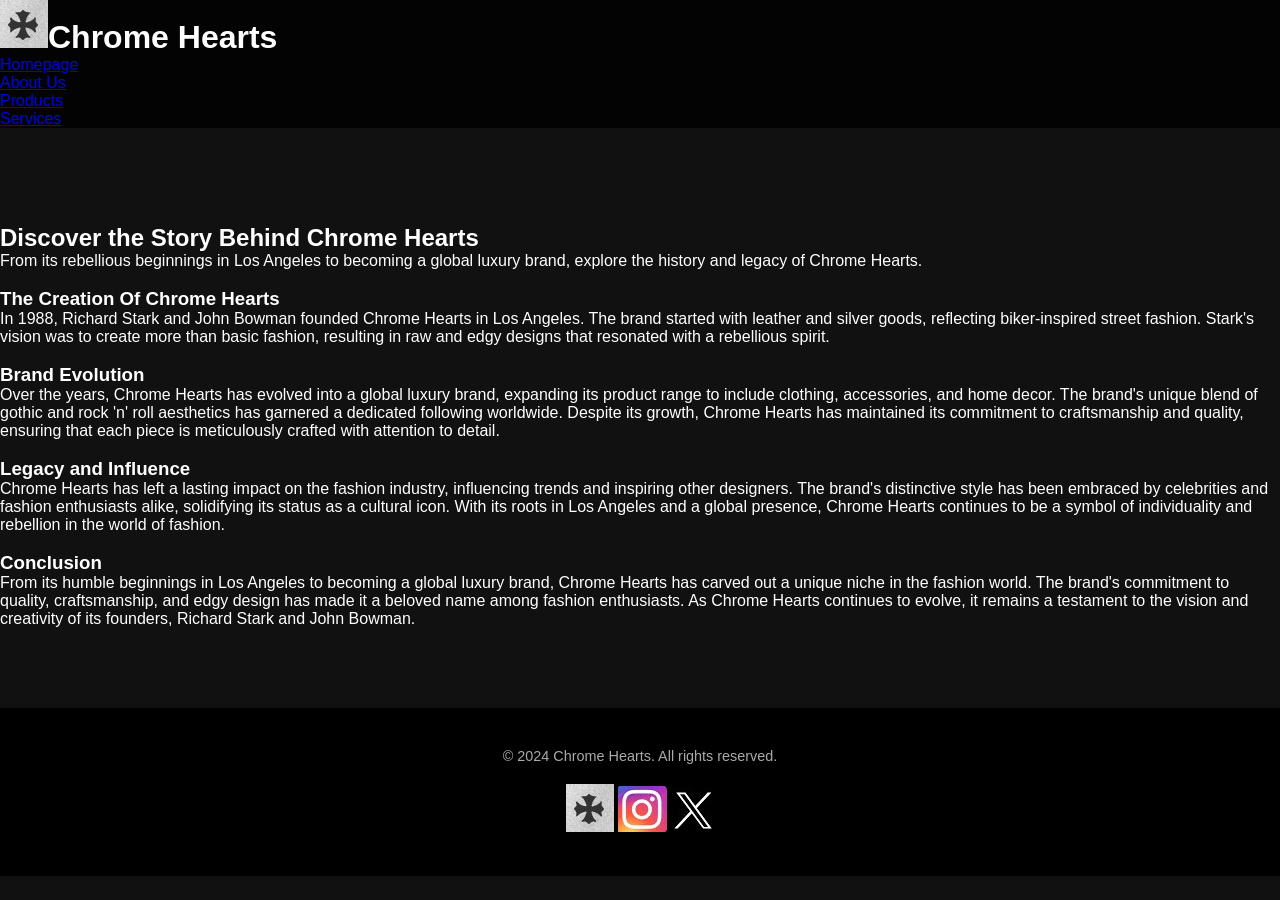
<file: About-Us.html>
<!DOCTYPE html>
<html lang="en">
    <head>
    <meta charset="UTF-8">
    <meta name="viewport" content="width=device-width, initial-scale=1.0">
    <title>About Us</title>
     <link rel="stylesheet" type="text/css" href = "stylesheet/style.css">
    </head>
    <body>
    <div id = "divmaincontainer">
      <header id = "siteheader">
        <h1 id = "sitetitle"><img src = "logo2.jpg" alt = "Chrome Hearts" class = "logo">Chrome Hearts</h1>
      <nav id = "sitenav">
        <ul id = "ulnav">
          <li><a href = "index.html">Homepage</a></li>
           <li><a href = "About-Us.html">About Us</a></li>
           <li><a href = "Products.html">Products</a></li>
           <li><a href = "Services.html">Services</a></li>
        </ul>
       </nav>
       </header>
       </div>
    <main id = "maincontent">
        <section class = "hero-videos">
                <video class = "bg-video" src = "vid10.mp4" autoplay muted loop playsinline></video>

                <div class = "info-overlay">
                    <div class="overlay-content">
                    <h2>Discover the Story Behind Chrome Hearts</h2>
                    <p>From its rebellious beginnings in Los Angeles to becoming a global luxury brand, explore the history and legacy of Chrome Hearts.</p>
                    <br>
    <h3>The Creation Of Chrome Hearts</h3>
    <p>In 1988, Richard Stark and John Bowman founded Chrome Hearts in Los Angeles. 
        The brand started with leather and silver goods, reflecting biker-inspired street fashion. 
        Stark's vision was to create more than basic fashion, resulting in raw and edgy designs that resonated with a rebellious spirit.
    </p>
    <br>
    <h3>Brand Evolution</h3>
    <p>Over the years, Chrome Hearts has evolved into a global luxury brand, expanding its product range to include clothing, accessories, and home decor. 
        The brand's unique blend of gothic and rock 'n' roll aesthetics has garnered a dedicated following worldwide. 
        Despite its growth, Chrome Hearts has maintained its commitment to craftsmanship and quality, ensuring that each piece is meticulously crafted with attention to detail.
        </p>
        <br>
    <h3>Legacy and Influence</h3>
    <p>Chrome Hearts has left a lasting impact on the fashion industry, influencing trends and inspiring other designers. 
        The brand's distinctive style has been embraced by celebrities and fashion enthusiasts alike, solidifying its status as a cultural icon. 
        With its roots in Los Angeles and a global presence, Chrome Hearts continues to be a symbol of individuality and rebellion in the world of fashion.
        </p>
        <br>
    <h3>Conclusion</h3>
    <p>From its humble beginnings in Los Angeles to becoming a global luxury brand, Chrome Hearts has carved out a unique niche in the fashion world. 
        The brand's commitment to quality, craftsmanship, and edgy design has made it a beloved name among fashion enthusiasts. 
        As Chrome Hearts continues to evolve, it remains a testament to the vision and creativity of its founders, Richard Stark and John Bowman.
        </p>
            </div>
            </div>
        </section>
    </main>
    <footer>
            <p>&copy; 2024 Chrome Hearts. All rights reserved.</p>
     <section id = "social media">
                <a href = "https://www.chromehearts.com/on/demandware.store/Sites-ChromeHearts-Site/en_US/Default-Start"><img src = "logo2.jpg"></a>
                 <a href = "http://www.instagram.com/chromeheartsofficial/"><img src = "image9.jpg"></a>
                 <a href = "https://x.com/chromeheartsusa"><img src = "image8.jpg"></a>
            </section>
    </footer>
</body>
</html>
</file>
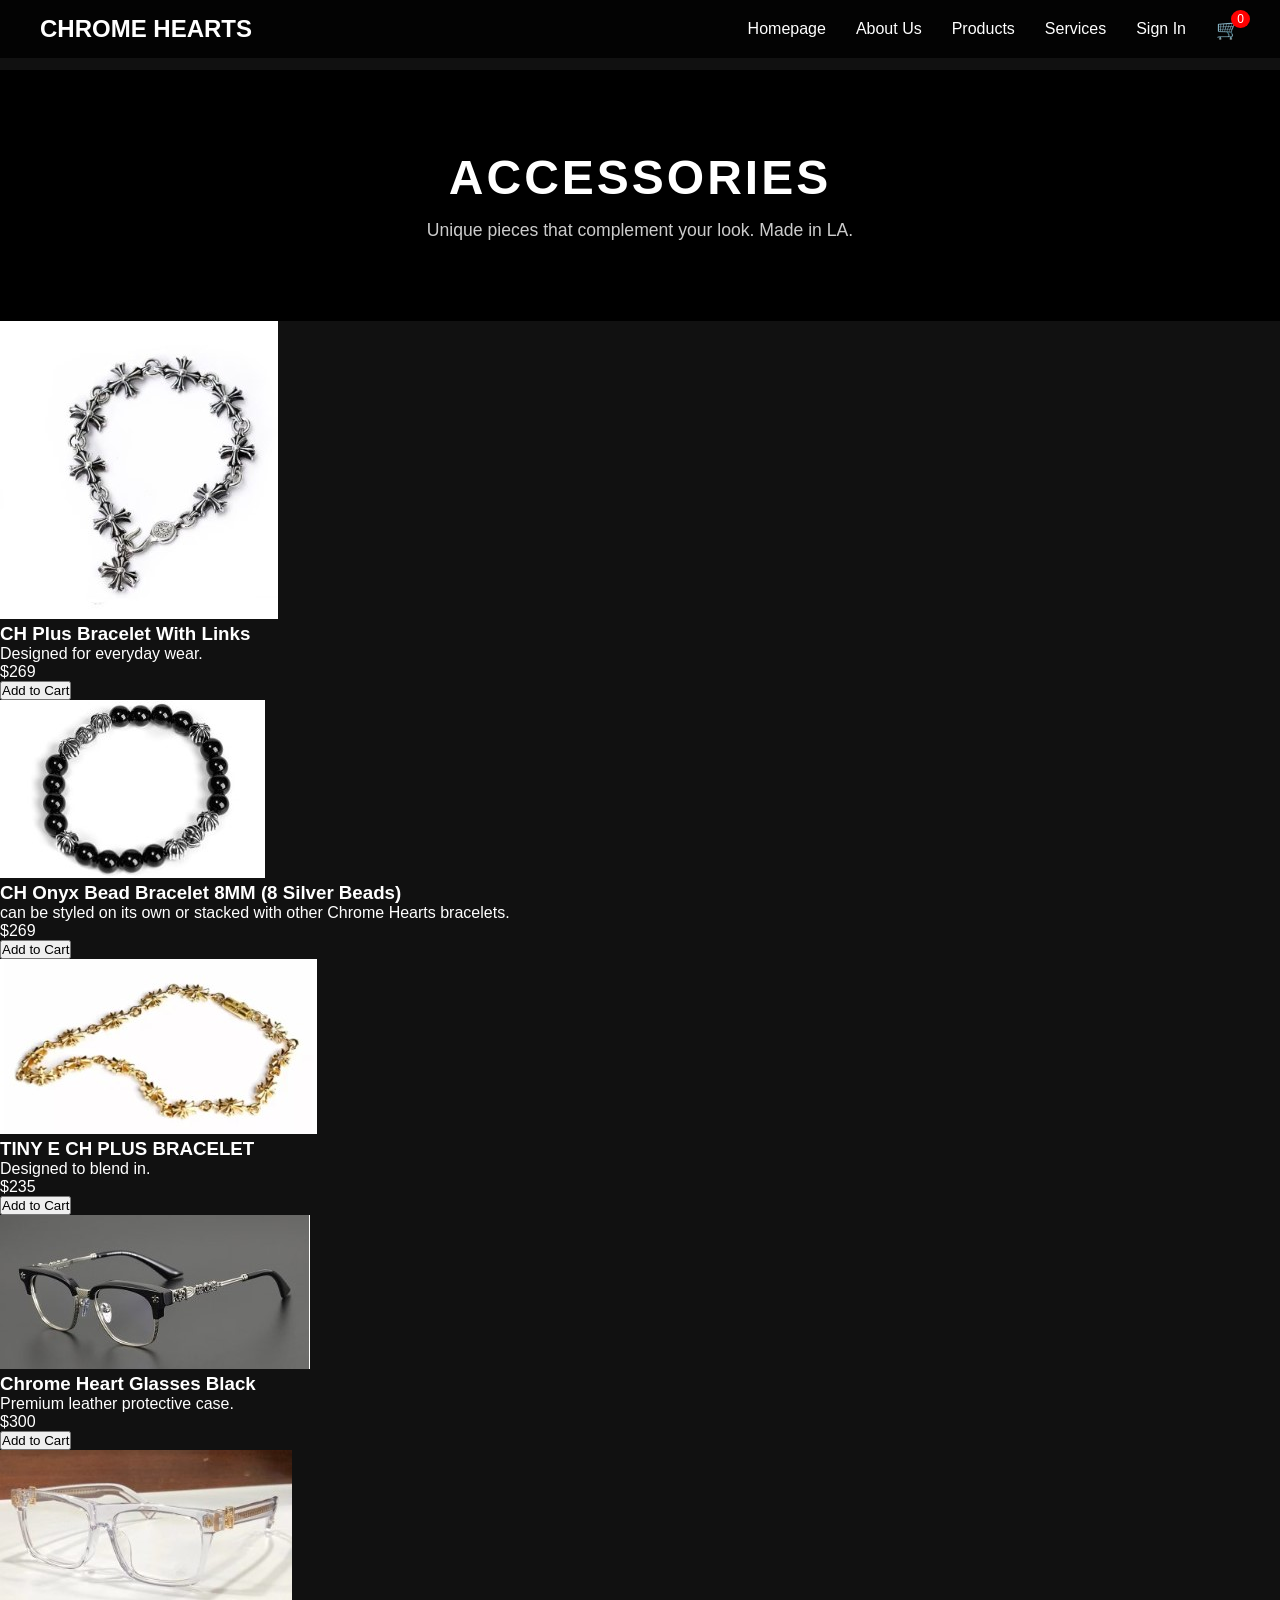
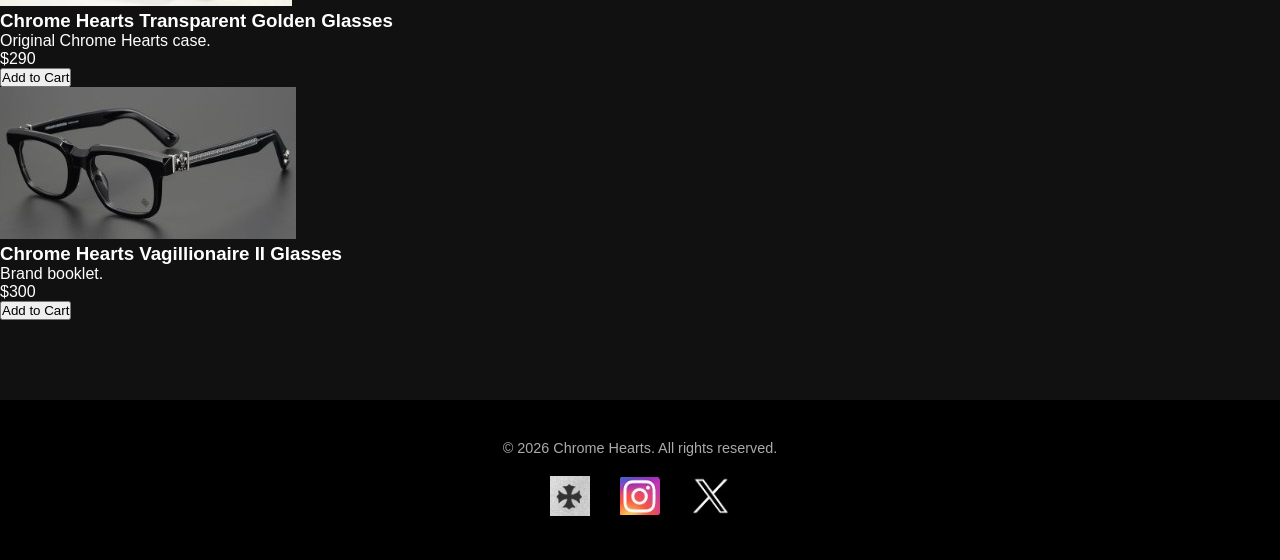
<file: Accessories.html>
<!DOCTYPE html>
<html lang="en">
<head>
  <meta charset="UTF-8">
  <meta name="viewport" content="width=device-width, initial-scale=1.0">
  <title>Accessories - Chrome Hearts</title>
    <link rel="stylesheet" href="stylesheet/style.css">
</head>
<body>
  <header>
    <nav class="nav">
      <div class="logo">CHROME HEARTS</div>
      <div class="nav-right">
        <div class="nav-links" id="nav-links">
          <a href="index.html">Homepage</a>
          <a href="about-us.html">About Us</a>
          <a href="Products.html" class="active">Products</a>
          <a href="Services.html">Services</a>
          <a href="signin.html">Sign In</a>
        </div>
        <div class="cart-icon" onclick="toggleCart()">🛒 <span class="cart-count" id="cartCount">0</span></div>
        <button class="hamburger" id="hamburger">☰</button>
      </div>
    </nav>
  </header>
 
  <div class="cart-overlay" id="cartOverlay" onclick="toggleCart()"></div>
  <div class="cart-sidebar" id="cartSidebar">
    <div class="cart-header">
      <h3>Your Cart</h3>
      <button class="cart-close" onclick="toggleCart()">&times;</button>
    </div>
    <div class="cart-items" id="cartItems"><p class="empty-cart">Your cart is empty</p></div>
    <div class="cart-footer">
      <div class="cart-total"><span>Total:</span><span id="cartTotal">$0</span></div>
      <button class="checkout-btn" onclick="checkout()">Checkout</button>
    </div>
  </div>
 
  <main>
    <!-- Page Header -->
    <section class="page-header">
      <h1>ACCESSORIES</h1>
      <p>Unique pieces that complement your look. Made in LA.</p>
    </section>
 
    <!-- Product Grid -->
    <section class="product-grid">
      
      <div class="product-card">
        <img src="image51.jpg" alt="Bracelet">
        <div class="product-info">
          <h3>CH Plus Bracelet With Links</h3>
          <p>Designed for everyday wear.</p>
          <div class="product-price">$269</div>
          <button class="add-to-cart" onclick="addToCart('accessory1', 'CH Plus Bracelet With Links', '$269', 'image51.jpg')">Add to Cart</button>
        </div>
      </div>
 
      <div class="product-card">
        <img src="image53.jpg" alt="Hoodie">
        <div class="product-info">
          <h3>CH Onyx Bead Bracelet 8MM (8 Silver Beads)</h3>
          <p>can be styled on its own or stacked with other Chrome Hearts bracelets.</p>
          <div class="product-price">$269</div>
          <button class="add-to-cart" onclick="addToCart('accessory2', 'CH Onyx Bead Bracelet 8MM (8 Silver Beads)', '$269', 'image53.jpg')">Add to Cart</button>
        </div>
      </div>
 
      <div class="product-card">
        <img src="image54.jpg" alt="NBracelet">
        <div class="product-info">
          <h3>TINY E CH PLUS BRACELET</h3>
          <p>Designed to blend in.</p>
          <div class="product-price">$235</div>
          <button class="add-to-cart" onclick="addToCart('accessory3', 'TINY E CH PLUS BRACELET', '$235', 'image54.jpg')">Add to Cart</button>
        </div>
      </div>
 
      <div class="product-card">
        <img src="image55.jpg" alt="Glasses">
        <div class="product-info">
          <h3>Chrome Heart Glasses Black​</h3>
          <p>Premium leather protective case.</p>
          <div class="product-price">$300</div>
          <button class="add-to-cart" onclick="addToCart('accessory4', 'Chrome Heart Glasses Black​', '$300', 'image55.jpg')">Add to Cart</button>
        </div>
      </div>
 
      <div class="product-card">
        <img src="image56.jpg" alt="Glasses">
        <div class="product-info">
          <h3>Chrome Hearts Transparent Golden Glasses</h3>
          <p>Original Chrome Hearts case.</p>
          <div class="product-price">$290</div>
          <button class="add-to-cart" onclick="addToCart('accessory5', 'Chrome Hearts Transparent Golden Glasses', '$290', 'image56.jpg')">Add to Cart</button>
        </div>
      </div>
 
      <div class="product-card">
        <img src="image59.jpg" alt="Glasses">
        <div class="product-info">
          <h3>Chrome Hearts Vagillionaire II Glasses</h3>
          <p>Brand booklet.</p>
          <div class="product-price">$300</div>
          <button class="add-to-cart" onclick="addToCart('accessory6', 'Chrome Hearts Vagillionaire II Glasses', '$300', 'image59.jpg')">Add to Cart</button>
        </div>
      </div>
 
    </section>
  </main>
 
  <footer>
    <p>&copy; 2026 Chrome Hearts. All rights reserved.</p>
    <section class="social-links">
      <a href="https://www.chromehearts.com/on/demandware.store/Sites-ChromeHearts-Site/en_US/Default-Start" target="_blank">
        <img src="logo2.jpg" alt="Chrome Hearts Website">
      </a>
      <a href="https://www.instagram.com/chromeheartsofficial/" target="_blank">
        <img src="image9.jpg" alt="Instagram">
      </a>
      <a href="https://x.com/chromeheartsusa" target="_blank">
        <img src="image8.jpg" alt="X">
      </a>
    </section>
  </footer>
 
  <script>
    const hamburger = document.getElementById('hamburger');
    const navLinks = document.getElementById('nav-links');
    hamburger.addEventListener('click', () => navLinks.classList.toggle('active'));
 
    let cart = JSON.parse(localStorage.getItem('cart')) || [];
    
    function saveCart() {
      localStorage.setItem('cart', JSON.stringify(cart));
      updateCartUI();
    }
    
    function addToCart(id, name, price, image) {
      const existing = cart.find(item => item.id === id);
      if (existing) {
        existing.qty += 1;
      } else {
        cart.push({ id, name, price, image, qty: 1 });
      }
      saveCart();
      toggleCart();
    }
    
    function removeFromCart(id) {
      cart = cart.filter(item => item.id !== id);
      saveCart();
    }
    
    function updateQty(id, change) {
      const item = cart.find(item => item.id === id);
      if (item) {
        item.qty += change;
        if (item.qty <= 0) {
          removeFromCart(id);
        } else {
          saveCart();
        }
      }
    }
    
    function getTotal() {
      return cart.reduce((total, item) => total + (parseFloat(item.price.replace('$', '').replace(',', '')) * item.qty), 0);
    }
    
    function updateCartUI() {
      const cartItems = document.getElementById('cartItems');
      const cartCount = document.getElementById('cartCount');
      const cartTotal = document.getElementById('cartTotal');
      if (!cartItems) return;
      
      const totalItems = cart.reduce((sum, item) => sum + item.qty, 0);
      cartCount.textContent = totalItems;
      
      cartItems.innerHTML = cart.length === 0
        ? '<p class="empty-cart">Your cart is empty</p>'
        : cart.map(item => `
        <div class="cart-item">
          <img src="${item.image}" alt="${item.name}">
          <div>
            <h4>${item.name}</h4>
            <p>${item.price}</p>
            <div>
              <button class="qty-btn" onclick="updateQty('${item.id}', -1)">-</button>
              <span>${item.qty}</span>
              <button class="qty-btn" onclick="updateQty('${item.id}', 1)">+</button>
              <button class="remove-btn" onclick="removeFromCart('${item.id}')">Remove</button>
            </div>
          </div>
        </div>`).join('');
      cartTotal.textContent = '$' + getTotal().toLocaleString();
    }
    
    function toggleCart() {
      document.getElementById('cartSidebar').classList.toggle('active');
      document.getElementById('cartOverlay').classList.toggle('active');
    }

    function checkout() {
      if (cart.length === 0) {
        alert('Your cart is empty');
        return;
      }
      alert('Checkout successful. Total: $' + getTotal().toLocaleString());
      cart = [];
      saveCart();
      toggleCart();
    }
    updateCartUI();
  </script>
</body>
</html>
</file>
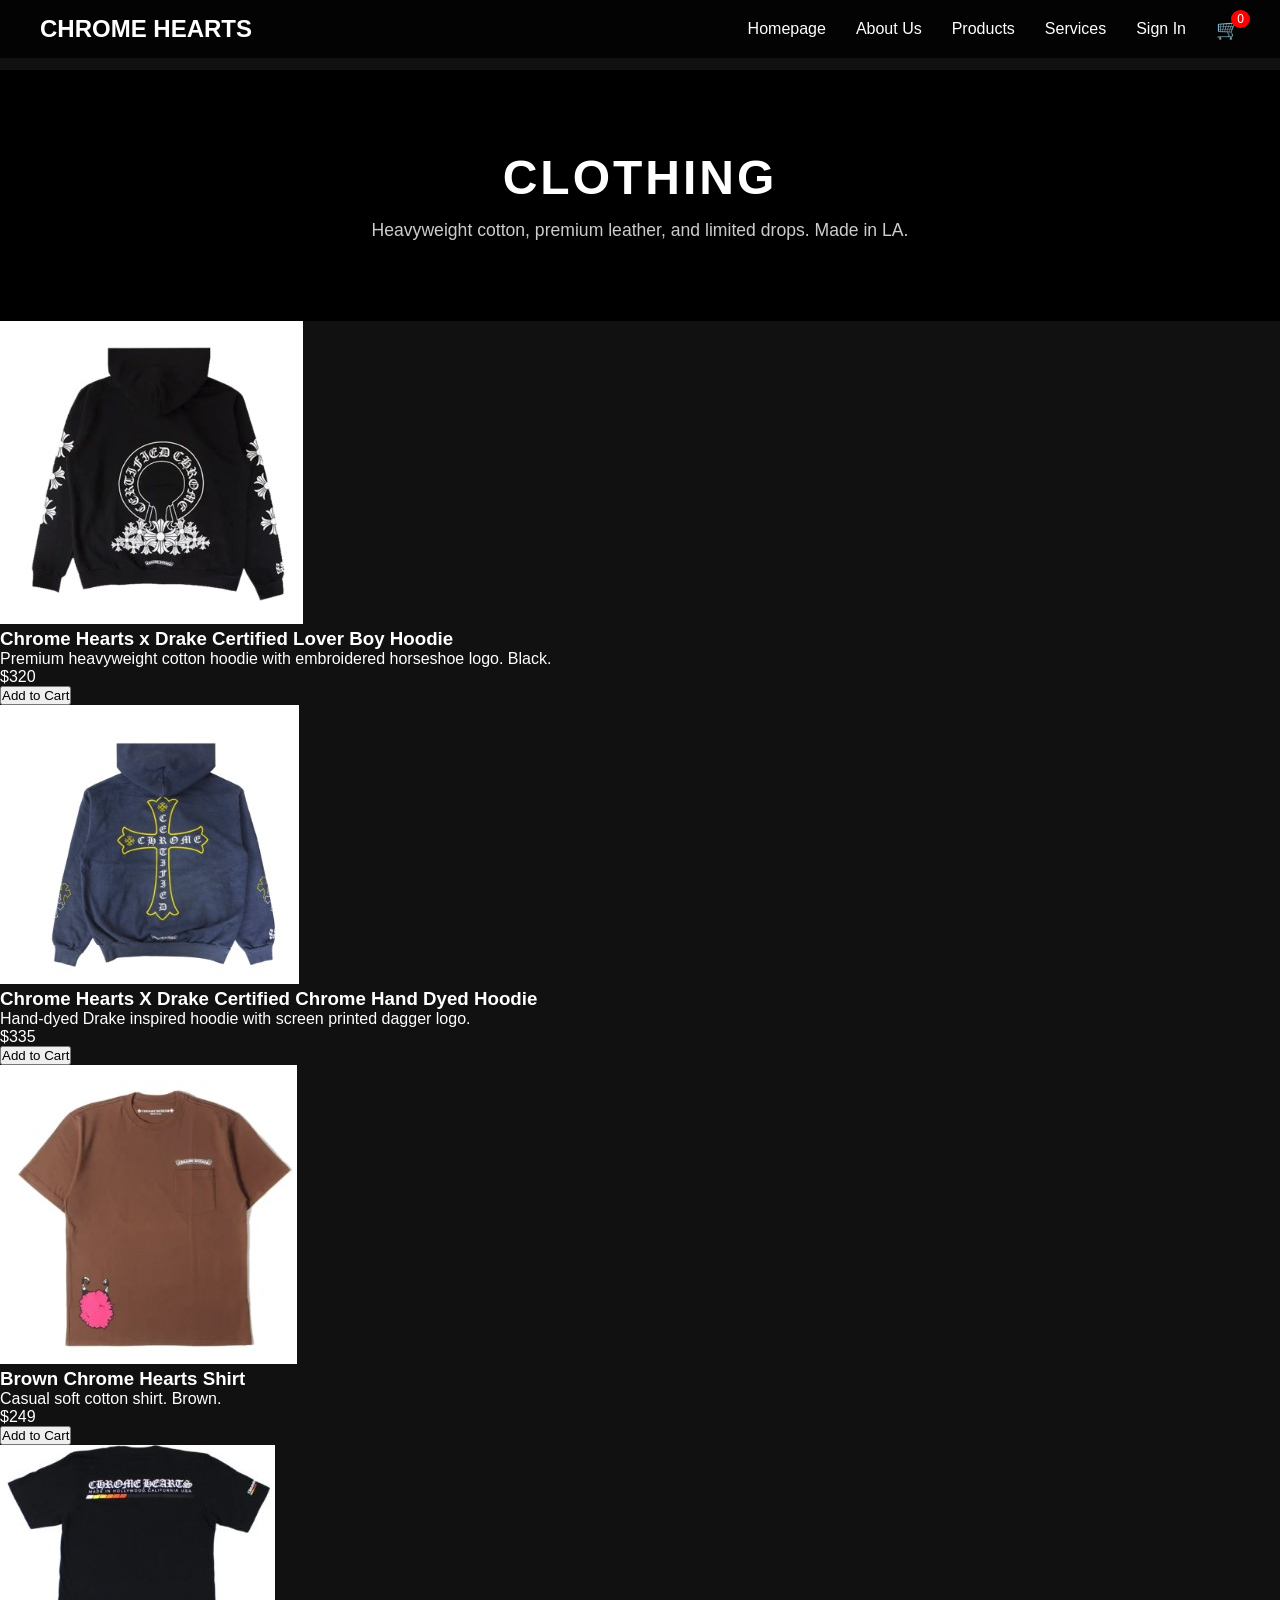
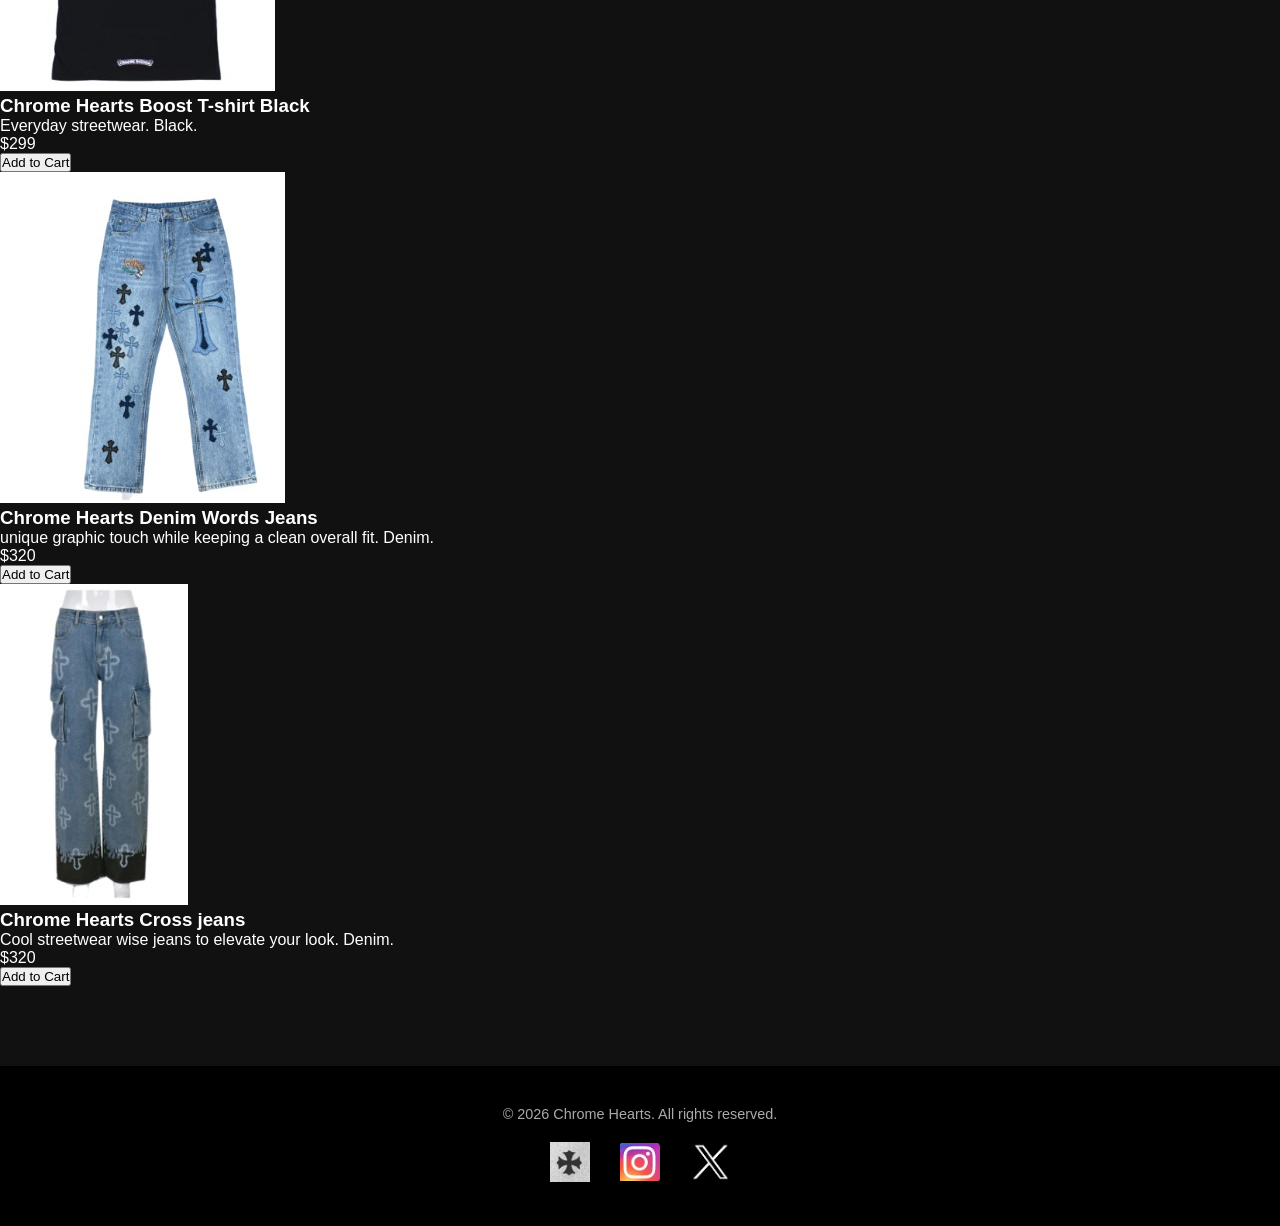
<file: Clothing.html>
<!DOCTYPE html>
<html lang="en">
<head>
  <meta charset="UTF-8">
  <meta name="viewport" content="width=device-width, initial-scale=1.0">
  <title>Clothing - Chrome Hearts</title>
    <link rel="stylesheet" href="stylesheet/style.css">
</head>
<body>
  <header>
    <nav class="nav">
      <div class="logo">CHROME HEARTS</div>
      <div class="nav-right">
        <div class="nav-links" id="nav-links">
          <a href="index.html">Homepage</a>
          <a href="about-us.html">About Us</a>
          <a href="Products.html" class="active">Products</a>
          <a href="Services.html">Services</a>
          <a href="signin.html">Sign In</a>
        </div>
        <div class="cart-icon" onclick="toggleCart()">🛒 <span class="cart-count" id="cartCount">0</span></div>
        <button class="hamburger" id="hamburger">☰</button>
      </div>
    </nav>
  </header>
 
  <div class="cart-overlay" id="cartOverlay" onclick="toggleCart()"></div>
  <div class="cart-sidebar" id="cartSidebar">
    <div class="cart-header">
      <h3>Your Cart</h3>
      <button class="cart-close" onclick="toggleCart()">&times;</button>
    </div>
    <div class="cart-items" id="cartItems"><p class="empty-cart">Your cart is empty</p></div>
    <div class="cart-footer">
      <div class="cart-total"><span>Total:</span><span id="cartTotal">$0</span></div>
      <button class="checkout-btn" onclick="checkout()">Checkout</button>
    </div>
  </div>
 
  <main>
    <!-- Page Header -->
    <section class="page-header">
      <h1>CLOTHING</h1>
      <p>Heavyweight cotton, premium leather, and limited drops. Made in LA.</p>
    </section>
 
    <!-- Product Grid -->
    <section class="product-grid">
      
      <div class="product-card">
        <img src="image47.jpg" alt="Hoodie">
        <div class="product-info">
          <h3>Chrome Hearts x Drake Certified Lover Boy Hoodie</h3>
          <p>Premium heavyweight cotton hoodie with embroidered horseshoe logo. Black.</p>
          <div class="product-price">$320</div>
          <button class="add-to-cart" onclick="addToCart('apparel1', 'Chrome Hearts x Drake Certified Lover Boy Hoodie', '$320', 'image47.jpg')">Add to Cart</button>
        </div>
      </div>
 
      <div class="product-card">
        <img src="image46.jpg" alt="Hoodie">
        <div class="product-info">
          <h3>Chrome Hearts X Drake Certified Chrome Hand Dyed Hoodie</h3>
          <p>Hand-dyed Drake inspired hoodie with screen printed dagger logo.</p>
          <div class="product-price">$335</div>
          <button class="add-to-cart" onclick="addToCart('apparel2', 'Chrome Hearts X Drake Certified Chrome Hand Dyed Hoodie', '$335', 'image46.jpg')">Add to Cart</button>
        </div>
      </div>
 
      <div class="product-card">
        <img src="image68.jpg" alt="Shirt">
        <div class="product-info">
          <h3>Brown Chrome Hearts Shirt</h3>
          <p>Casual soft cotton shirt. Brown.</p>
          <div class="product-price">$249</div>
          <button class="add-to-cart" onclick="addToCart('apparel3', 'Brown Chrome Hearts Shirt', '$249', 'image68.jpg')">Add to Cart</button>
        </div>
      </div>
 
      <div class="product-card">
        <img src="image69.jpg" alt="T-shirt">
        <div class="product-info">
          <h3>Chrome Hearts Boost T-shirt Black</h3>
          <p>Everyday streetwear. Black.</p>
          <div class="product-price">$299</div>
          <button class="add-to-cart" onclick="addToCart('apparel4', 'Chrome Hearts Boost T-shirt Black', '$299', 'image69.jpg')">Add to Cart</button>
        </div>
      </div>
 
      <div class="product-card">
        <img src="image61.jpg" alt="Jeans">
        <div class="product-info">
          <h3>Chrome Hearts Denim Words Jeans</h3>
          <p>unique graphic touch while keeping a clean overall fit. Denim.</p>
          <div class="product-price">$320</div>
          <button class="add-to-cart" onclick="addToCart('apparel5', 'Chrome Hearts Denim Words Jeans', '$320', 'image61.jpg')">Add to Cart</button>
        </div>
      </div>
 
      <div class="product-card">
        <img src="image64.jpg" alt="Jeans">
        <div class="product-info">
          <h3>Chrome Hearts Cross jeans</h3>
          <p>Cool streetwear wise jeans to elevate your look. Denim.</p>
          <div class="product-price">$320</div>
          <button class="add-to-cart" onclick="addToCart('apparel6', 'Chrome Hearts Cross jeans', '$320', 'image64.jpg')">Add to Cart</button>
        </div>
      </div>
 
    </section>
  </main>
 
  <footer>
    <p>&copy; 2026 Chrome Hearts. All rights reserved.</p>
    <section class="social-links">
      <a href="https://www.chromehearts.com/on/demandware.store/Sites-ChromeHearts-Site/en_US/Default-Start" target="_blank">
        <img src="logo2.jpg" alt="Chrome Hearts Website">
      </a>
      <a href="https://www.instagram.com/chromeheartsofficial/" target="_blank">
        <img src="image9.jpg" alt="Instagram">
      </a>
      <a href="https://x.com/chromeheartsusa" target="_blank">
        <img src="image8.jpg" alt="X">
      </a>
    </section>
  </footer>
 
  <script>
    const hamburger = document.getElementById('hamburger');
    const navLinks = document.getElementById('nav-links');
    hamburger.addEventListener('click', () => navLinks.classList.toggle('active'));
 
    let cart = JSON.parse(localStorage.getItem('cart')) || [];
    
    function saveCart() {
      localStorage.setItem('cart', JSON.stringify(cart));
      updateCartUI();
    }
    
    function addToCart(id, name, price, image) {
      const existing = cart.find(item => item.id === id);
      if (existing) {
        existing.qty += 1;
      } else {
        cart.push({ id, name, price, image, qty: 1 });
      }
      saveCart();
      toggleCart();
    }
    
    function removeFromCart(id) {
      cart = cart.filter(item => item.id !== id);
      saveCart();
    }
    
    function updateQty(id, change) {
      const item = cart.find(item => item.id === id);
      if (item) {
        item.qty += change;
        if (item.qty <= 0) {
          removeFromCart(id);
        } else {
          saveCart();
        }
      }
    }
    
    function getTotal() {
      return cart.reduce((total, item) => total + (parseFloat(item.price.replace('$', '').replace(',', '')) * item.qty), 0);
    }
    
    function updateCartUI() {
      const cartItems = document.getElementById('cartItems');
      const cartCount = document.getElementById('cartCount');
      const cartTotal = document.getElementById('cartTotal');
      if (!cartItems) return;
      
      const totalItems = cart.reduce((sum, item) => sum + item.qty, 0);
      cartCount.textContent = totalItems;
      
      cartItems.innerHTML = cart.length === 0
        ? '<p class="empty-cart">Your cart is empty</p>'
        : cart.map(item => `
        <div class="cart-item">
          <img src="${item.image}" alt="${item.name}">
          <div>
            <h4>${item.name}</h4>
            <p>${item.price}</p>
            <div>
              <button class="qty-btn" onclick="updateQty('${item.id}', -1)">-</button>
              <span>${item.qty}</span>
              <button class="qty-btn" onclick="updateQty('${item.id}', 1)">+</button>
              <button class="remove-btn" onclick="removeFromCart('${item.id}')">Remove</button>
            </div>
          </div>
        </div>`).join('');
      cartTotal.textContent = '$' + getTotal().toLocaleString();
    }
    
    function toggleCart() {
      document.getElementById('cartSidebar').classList.toggle('active');
      document.getElementById('cartOverlay').classList.toggle('active');
    }

    function checkout() {
      if (cart.length === 0) {
        alert('Your cart is empty');
        return;
      }
       alert('Checkout successful. Total: $' + getTotal().toLocaleString());
      cart = [];
      saveCart();
      toggleCart();
    }
    updateCartUI();
  </script>
</body>
</html>
</file>
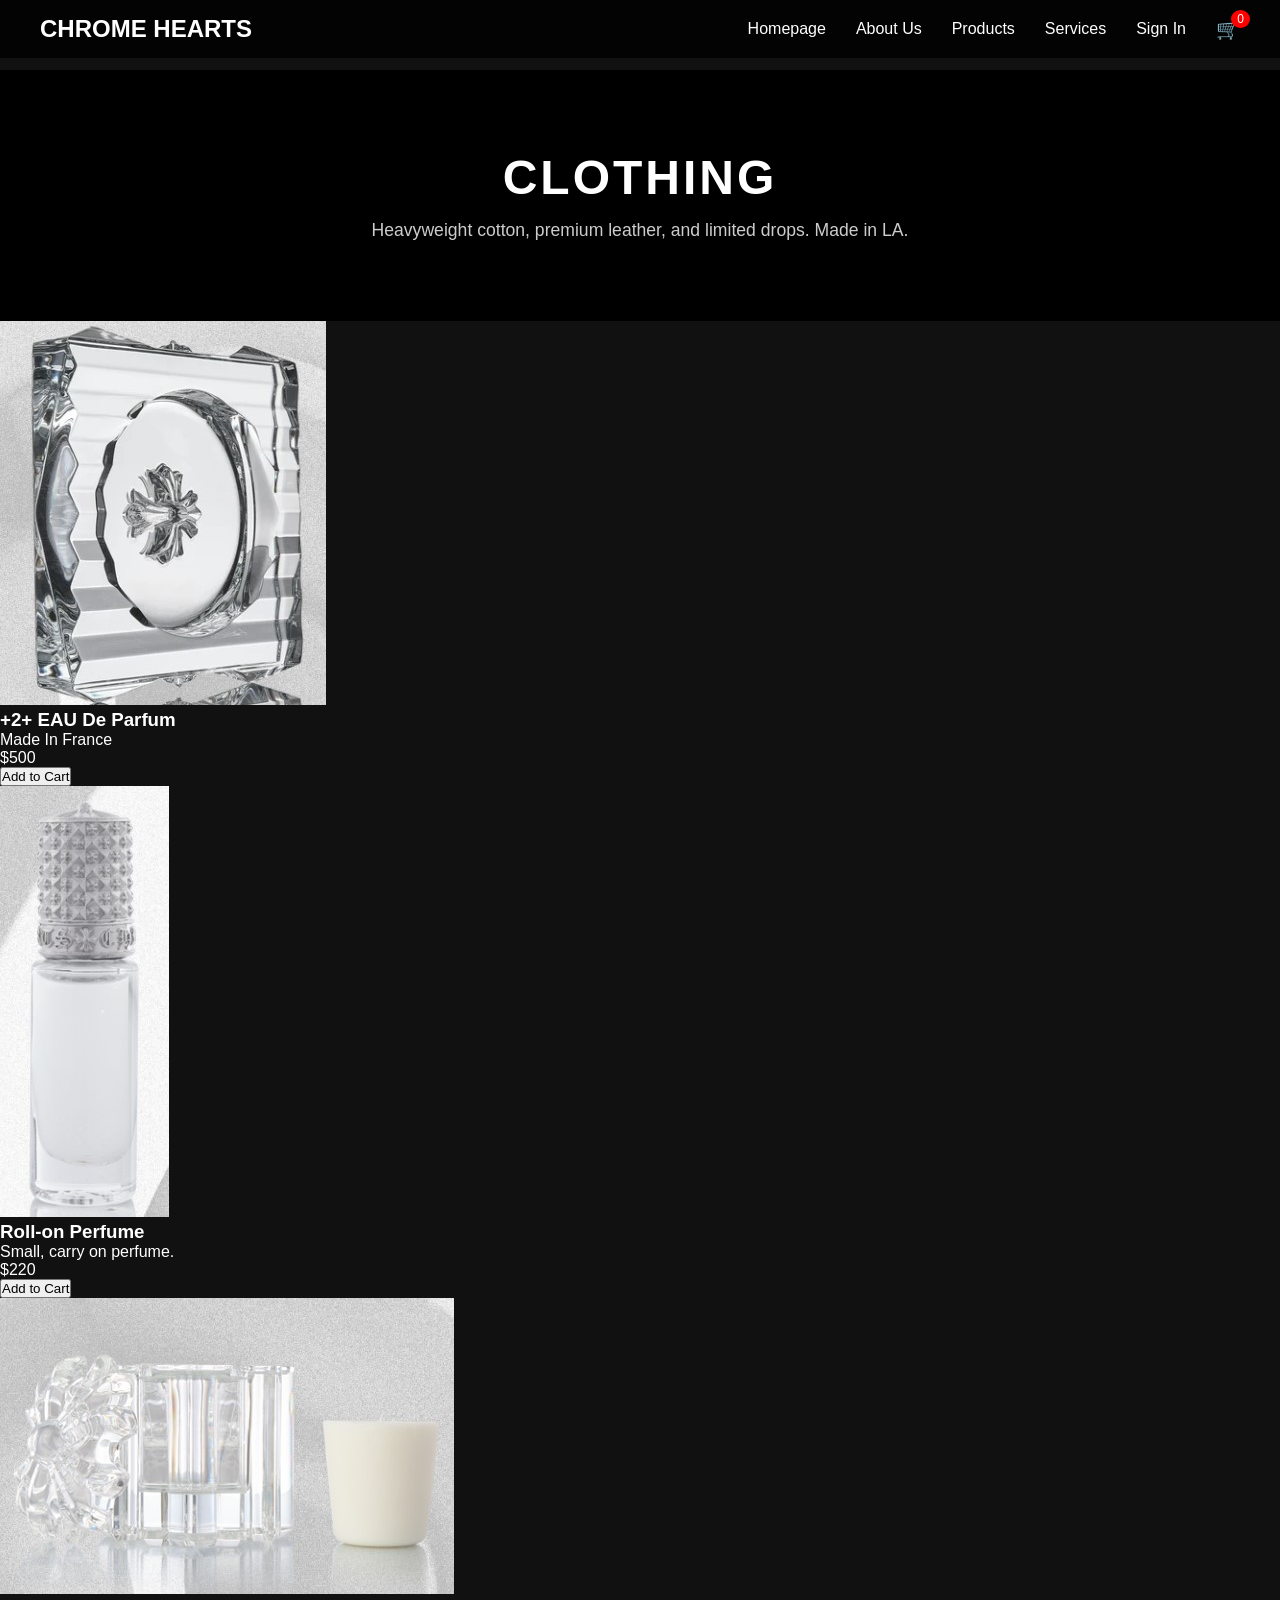
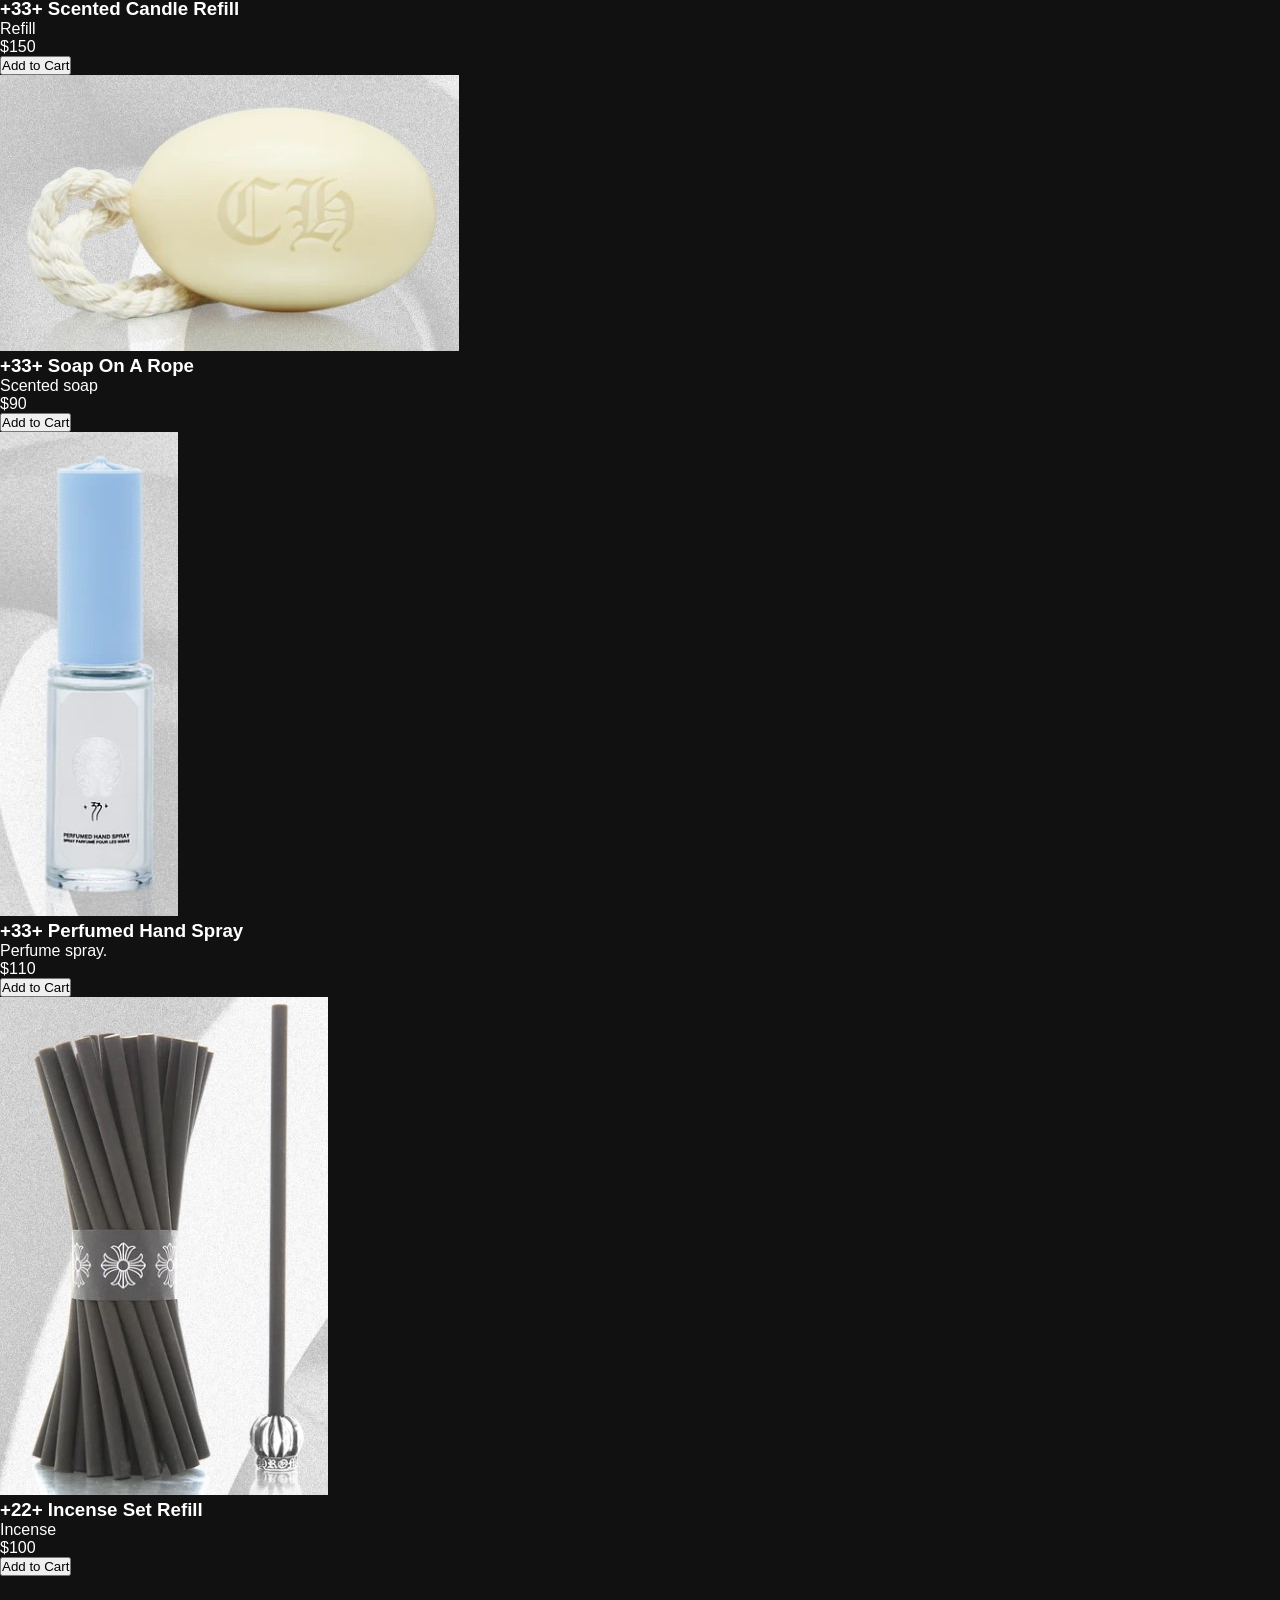
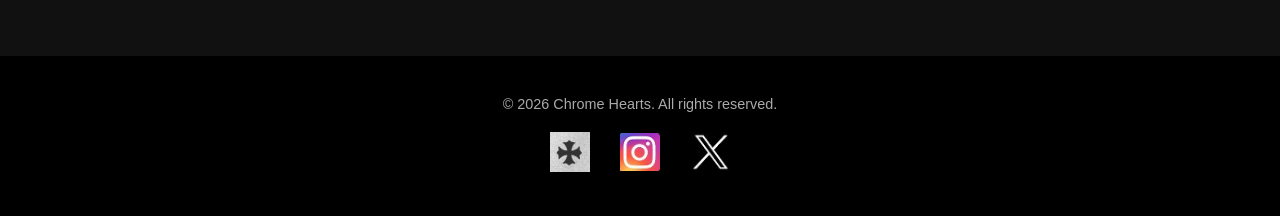
<file: Scents.html>
<!DOCTYPE html>
<html lang="en">
<head>
  <meta charset="UTF-8">
  <meta name="viewport" content="width=device-width, initial-scale=1.0">
  <title>Clothing - Chrome Hearts</title>
    <link rel="stylesheet" href="stylesheet/style.css">
</head>
<body>
  <header>
    <nav class="nav">
      <div class="logo">CHROME HEARTS</div>
      <div class="nav-right">
        <div class="nav-links" id="nav-links">
          <a href="index.html">Homepage</a>
          <a href="about-us.html">About Us</a>
          <a href="Products.html" class="active">Products</a>
          <a href="Services.html">Services</a>
          <a href="signin.html">Sign In</a>
        </div>
        <div class="cart-icon" onclick="toggleCart()">🛒 <span class="cart-count" id="cartCount">0</span></div>
        <button class="hamburger" id="hamburger">☰</button>
      </div>
    </nav>
  </header>
 
  <div class="cart-overlay" id="cartOverlay" onclick="toggleCart()"></div>
  <div class="cart-sidebar" id="cartSidebar">
    <div class="cart-header">
      <h3>Your Cart</h3>
      <button class="cart-close" onclick="toggleCart()">&times;</button>
    </div>
    <div class="cart-items" id="cartItems"><p class="empty-cart">Your cart is empty</p></div>
    <div class="cart-footer">
      <div class="cart-total"><span>Total:</span><span id="cartTotal">$0</span></div>
      <button class="checkout-btn" onclick="checkout()">Checkout</button>
    </div>
  </div>
 
  <main>
    <!-- Page Header -->
    <section class="page-header">
      <h1>CLOTHING</h1>
      <p>Heavyweight cotton, premium leather, and limited drops. Made in LA.</p>
    </section>
 
    <!-- Product Grid -->
    <section class="product-grid">
      
      <div class="product-card">
        <img src="image13.jpg" alt="perfume">
        <div class="product-info">
          <h3>+2+ EAU De Parfum</h3>
          <p>Made In France</p>
          <div class="product-price">$500</div>
          <button class="add-to-cart" onclick="addToCart('apparel1', 'Chrome Hearts x Drake Certified Lover Boy Hoodie', '$500', 'image13.jpg')">Add to Cart</button>
        </div>
      </div>
 
      <div class="product-card">
        <img src="image20.jpg" alt="perfume">
        <div class="product-info">
          <h3>Roll-on Perfume</h3>
          <p>Small, carry on perfume.</p>
          <div class="product-price">$220</div>
          <button class="add-to-cart" onclick="addToCart('apparel2', 'Chrome Hearts X Drake Certified Chrome Hand Dyed Hoodie', '$335', 'image20.jpg')">Add to Cart</button>
        </div>
      </div>
 
      <div class="product-card">
        <img src="image25.jpg" alt="Shirt">
        <div class="product-info">
          <h3>+33+ Scented Candle Refill</h3>
          <p>Refill</p>
          <div class="product-price">$150</div>
          <button class="add-to-cart" onclick="addToCart('apparel3', 'Brown Chrome Hearts Shirt', '$249', 'image25.jpg')">Add to Cart</button>
        </div>
      </div>
 
      <div class="product-card">
        <img src="image27.jpg" alt="T-shirt">
        <div class="product-info">
          <h3>+33+ Soap On A Rope</h3>
          <p>Scented soap</p>
          <div class="product-price">$90</div>
          <button class="add-to-cart" onclick="addToCart('apparel4', 'Chrome Hearts +33+ Soap On A Rope', '$90', 'image27.jpg')">Add to Cart</button>
        </div>
      </div>
 
      <div class="product-card">
        <img src="image29.jpg" alt="Jeans">
        <div class="product-info">
          <h3>+33+ Perfumed Hand Spray</h3>
          <p>Perfume spray.</p>
          <div class="product-price">$110</div>
          <button class="add-to-cart" onclick="addToCart('apparel5', 'Chrome Hearts +33+ Perfumed Hand Spray', '$110', 'image29.jpg')">Add to Cart</button>
        </div>
      </div>
 
      <div class="product-card">
        <img src="image31.jpg" alt="Jeans">
        <div class="product-info">
          <h3>+22+ Incense Set Refill</h3>
          <p>Incense</p>
          <div class="product-price">$100</div>
          <button class="add-to-cart" onclick="addToCart('apparel6', 'Chrome Hearts Cross jeans', '$320', 'image31.jpg')">Add to Cart</button>
        </div>
      </div>
 
    </section>
  </main>
 
  <footer>
    <p>&copy; 2026 Chrome Hearts. All rights reserved.</p>
    <section class="social-links">
      <a href="https://www.chromehearts.com/on/demandware.store/Sites-ChromeHearts-Site/en_US/Default-Start" target="_blank">
        <img src="logo2.jpg" alt="Chrome Hearts Website">
      </a>
      <a href="https://www.instagram.com/chromeheartsofficial/" target="_blank">
        <img src="image9.jpg" alt="Instagram">
      </a>
      <a href="https://x.com/chromeheartsusa" target="_blank">
        <img src="image8.jpg" alt="X">
      </a>
    </section>
  </footer>
 
  <script>
    const hamburger = document.getElementById('hamburger');
    const navLinks = document.getElementById('nav-links');
    hamburger.addEventListener('click', () => navLinks.classList.toggle('active'));
 
    let cart = JSON.parse(localStorage.getItem('cart')) || [];
    
    function saveCart() {
      localStorage.setItem('cart', JSON.stringify(cart));
      updateCartUI();
    }
    
    function addToCart(id, name, price, image) {
      const existing = cart.find(item => item.id === id);
      if (existing) {
        existing.qty += 1;
      } else {
        cart.push({ id, name, price, image, qty: 1 });
      }
      saveCart();
      toggleCart();
    }
    
    function removeFromCart(id) {
      cart = cart.filter(item => item.id !== id);
      saveCart();
    }
    
    function updateQty(id, change) {
      const item = cart.find(item => item.id === id);
      if (item) {
        item.qty += change;
        if (item.qty <= 0) {
          removeFromCart(id);
        } else {
          saveCart();
        }
      }
    }
    
    function getTotal() {
      return cart.reduce((total, item) => total + (parseFloat(item.price.replace('$', '').replace(',', '')) * item.qty), 0);
    }
    
    function updateCartUI() {
      const cartItems = document.getElementById('cartItems');
      const cartCount = document.getElementById('cartCount');
      const cartTotal = document.getElementById('cartTotal');
      if (!cartItems) return;
      
      const totalItems = cart.reduce((sum, item) => sum + item.qty, 0);
      cartCount.textContent = totalItems;
      
      cartItems.innerHTML = cart.length === 0
        ? '<p class="empty-cart">Your cart is empty</p>'
        : cart.map(item => `
        <div class="cart-item">
          <img src="${item.image}" alt="${item.name}">
          <div>
            <h4>${item.name}</h4>
            <p>${item.price}</p>
            <div>
              <button class="qty-btn" onclick="updateQty('${item.id}', -1)">-</button>
              <span>${item.qty}</span>
              <button class="qty-btn" onclick="updateQty('${item.id}', 1)">+</button>
              <button class="remove-btn" onclick="removeFromCart('${item.id}')">Remove</button>
            </div>
          </div>
        </div>`).join('');
      cartTotal.textContent = '$' + getTotal().toLocaleString();
    }
    
    function toggleCart() {
      document.getElementById('cartSidebar').classList.toggle('active');
      document.getElementById('cartOverlay').classList.toggle('active');
    }

    function checkout() {
      if (cart.length === 0) {
        alert('Your cart is empty');
        return;
      }
      alert('Checkout successful. Total: $' + getTotal().toLocaleString());
      cart = [];
      saveCart();
      toggleCart();
    }
    updateCartUI();
  </script>
</body>
</html>
</file>
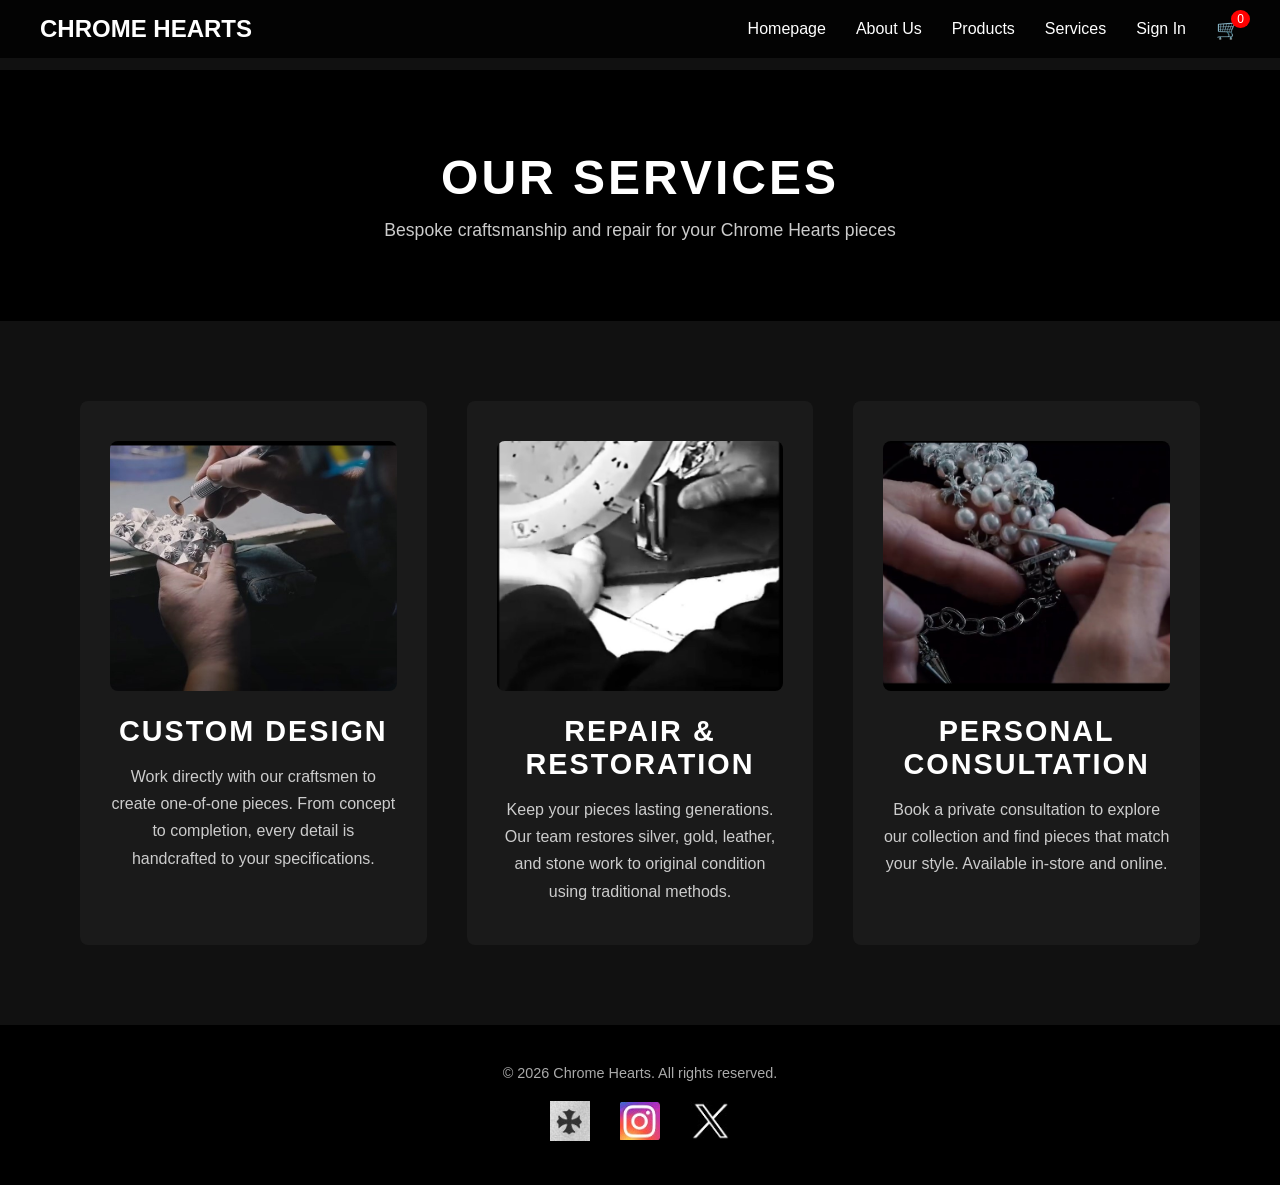
<file: Services.html>
<!DOCTYPE html>
<html lang="en">
<head>
  <meta charset="UTF-8">
  <meta name="viewport" content="width=device-width, initial-scale=1.0">
  <title>Services - Chrome Hearts</title>
  <link rel="stylesheet" href="stylesheet/style.css">
</head>
<body>
  <header>
    <nav class="nav">
      <div class="logo">CHROME HEARTS</div>
      <div class="nav-right">
        <div class="nav-links" id="nav-links">
          <a href="index.html">Homepage</a>
          <a href="about-us.html">About Us</a>
          <a href="Products.html">Products</a>
          <a href="Services.html">Services</a>
          <a href="signin.html">Sign In</a>
        </div>
        <div class="cart-icon" onclick="toggleCart()">🛒 <span class="cart-count" id="cartCount">0</span></div>
        <button class="hamburger" id="hamburger">☰</button>
      </div>
    </nav>
  </header>
 
  <div class="cart-overlay" id="cartOverlay" onclick="toggleCart()"></div>
  <div class="cart-sidebar" id="cartSidebar">
    <div class="cart-header">
      <h3>Your Cart</h3>
      <button class="cart-close" onclick="toggleCart()">&times;</button>
    </div>
    <div class="cart-items" id="cartItems"><p class="empty-cart">Your cart is empty</p></div>
    <div class="cart-footer">
      <div class="cart-total"><span>Total:</span><span id="cartTotal">$0</span></div>
      <button class="checkout-btn" onclick="checkout()">Checkout</button>
    </div>
  </div>
 
  <main>
    <section class="page-header">
      <h1>OUR SERVICES</h1>
      <p>Bespoke craftsmanship and repair for your Chrome Hearts pieces</p>
    </section>
 
    <section class="services-grid">
      <div class="service-card">
        <img src="services1.jpg" alt="Custom Design">
        <h3>CUSTOM DESIGN</h3>
        <p>Work directly with our craftsmen to create one-of-one pieces. From concept to completion, every detail is handcrafted to your specifications.</p>
      </div>
      <div class="service-card">
        <img src="services2.jpg" alt="Repair & Restoration">
        <h3>REPAIR & RESTORATION</h3>
        <p>Keep your pieces lasting generations. Our team restores silver, gold, leather, and stone work to original condition using traditional methods.</p>
      </div>
      <div class="service-card">
        <img src="services3.jpg" alt="Consultation">
        <h3>PERSONAL CONSULTATION</h3>
        <p>Book a private consultation to explore our collection and find pieces that match your style. Available in-store and online.</p>
      </div>
    </section>
  </main>
 
  <footer>
    <p>&copy; 2026 Chrome Hearts. All rights reserved.</p>
    <section id="social-media" class="social-links">
      <a href="https://www.chromehearts.com/on/demandware.store/Sites-ChromeHearts-Site/en_US/Default-Start" target="_blank">
        <img src="logo2.jpg" alt="Chrome Hearts Website">
      </a>
      <a href="https://www.instagram.com/chromeheartsofficial/" target="_blank">
        <img src="image9.jpg" alt="Instagram">
      </a>
      <a href="https://x.com/chromeheartsusa" target="_blank">
        <img src="image8.jpg" alt="X">
      </a>
    </section>
  </footer>
 
  <script>
    const hamburger = document.getElementById('hamburger');
    const navLinks = document.getElementById('nav-links');
    hamburger.addEventListener('click', () => navLinks.classList.toggle('active'));
 
    let cart = JSON.parse(localStorage.getItem('cart')) || [];
    function saveCart() { localStorage.setItem('cart', JSON.stringify(cart)); updateCartUI(); }
    function removeFromCart(id) { cart = cart.filter(item => item.id !== id); saveCart(); }
    function updateQty(id, change) {
      const item = cart.find(item => item.id === id);
      if (item) { item.qty += change; if (item.qty <= 0) { removeFromCart(id); } else { saveCart(); } }
    }
    function getTotal() {
      return cart.reduce((total, item) => total + (parseFloat(item.price.replace('$', '').replace(',', '')) * item.qty), 0);
    }
    function updateCartUI() {
      const cartItems = document.getElementById('cartItems');
      const cartCount = document.getElementById('cartCount');
      const cartTotal = document.getElementById('cartTotal');
      if (!cartItems) return;
      const totalItems = cart.reduce((sum, item) => sum + item.qty, 0);
      cartCount.textContent = totalItems;
      cartItems.innerHTML = cart.length === 0 ? '<p class="empty-cart">Your cart is empty</p>' : cart.map(item => `
        <div class="cart-item">
          <img src="${item.image}" alt="${item.name}">
          <div>
            <h4>${item.name}</h4>
            <p>${item.price}</p>
            <div>
              <button class="qty-btn" onclick="updateQty('${item.id}', -1)">-</button>
              <span>${item.qty}</span>
              <button class="qty-btn" onclick="updateQty('${item.id}', 1)">+</button>
              <button class="remove-btn" onclick="removeFromCart('${item.id}')">Remove</button>
            </div>
          </div>
        </div>`).join('');
      cartTotal.textContent = '$' + getTotal().toLocaleString();
    }
    function toggleCart() {
      document.getElementById('cartSidebar').classList.toggle('active');
      document.getElementById('cartOverlay').classList.toggle('active');
    }
    function checkout() {
      if (cart.length === 0) { alert('Your cart is empty'); return; }
      alert('Checkout functionality would go here. Total: $' + getTotal().toLocaleString());
      cart = []; saveCart(); toggleCart();
    }
    updateCartUI();
  </script>
</body>
</html>
</file>
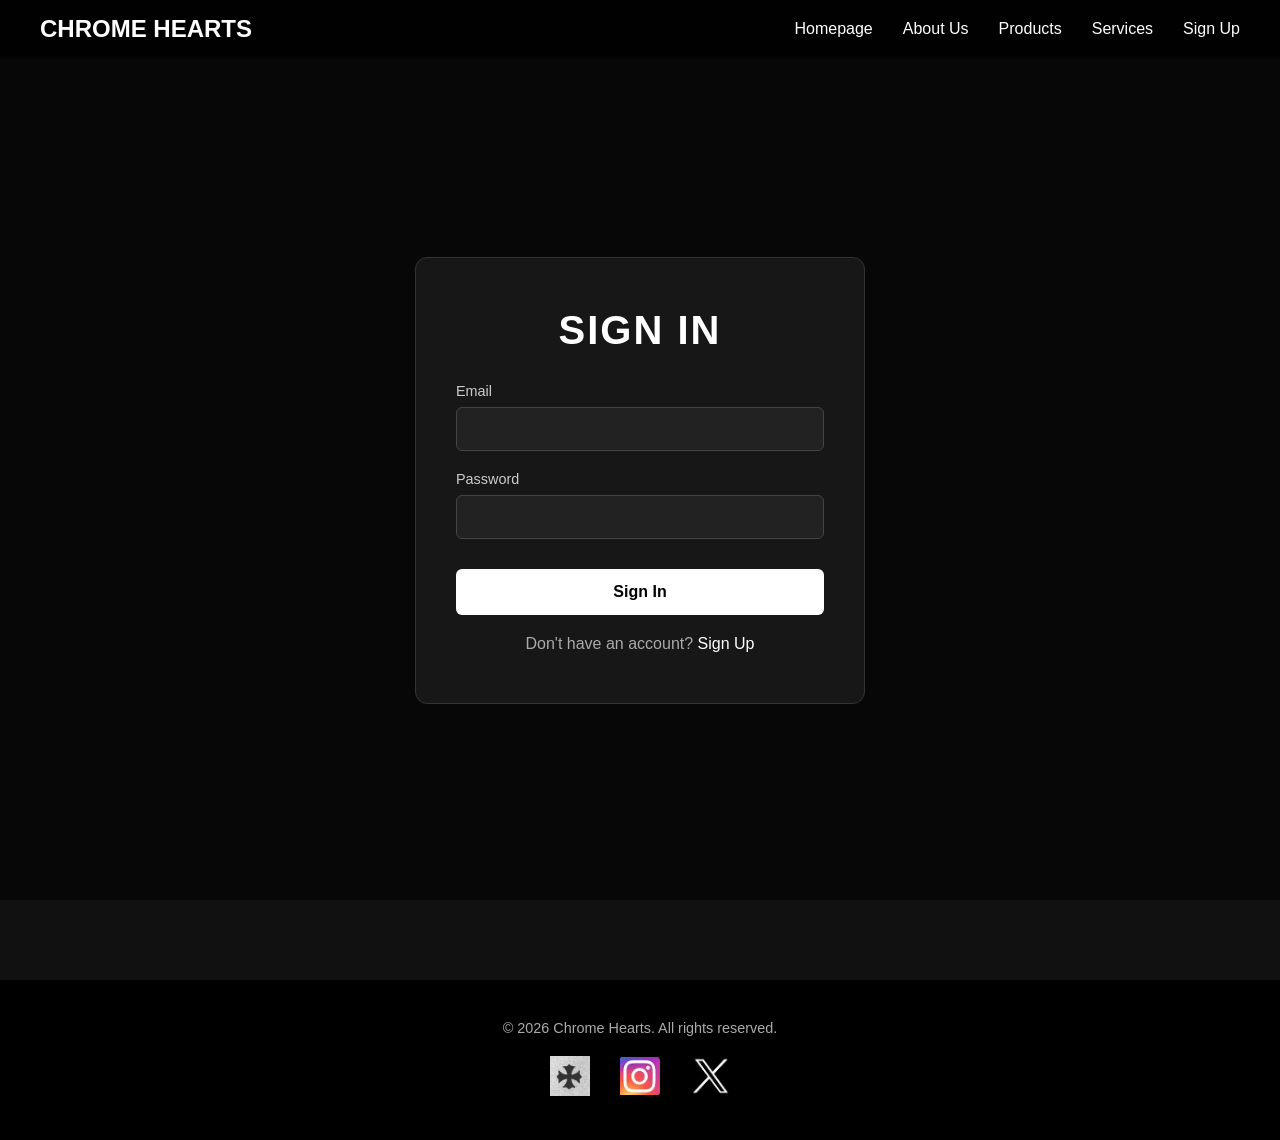
<file: signin.html>
<!DOCTYPE html>
<html lang="en">
<head>
  <meta charset="UTF-8">
  <meta name="viewport" content="width=device-width, initial-scale=1.0">
  <title>Sign In - Chrome Hearts</title>
 <link rel="stylesheet" href="stylesheet/style.css">
</head>
<body>
  <header>
    <nav class="nav">
      <div class="logo">CHROME HEARTS</div>
      <div class="nav-right">
        <div class="nav-links" id="nav-links">
          <a href="index.html">Homepage</a>
          <a href="about-us.html">About Us</a>
          <a href="Products.html">Products</a>
          <a href="Services.html">Services</a>
          <a href="signup.html">Sign Up</a>
        </div>
        <button class="hamburger" id="hamburger">☰</button>
      </div>
    </nav>
  </header>
 
  <main class="form-wrapper">
    <div class="form-container">
      <h2>SIGN IN</h2>
      <form onsubmit="alert('Sign in functionality would go here'); return false;">
        <div class="form-group">
          <label for="email">Email</label>
          <input type="email" id="email" required>
        </div>
        <div class="form-group">
          <label for="password">Password</label>
          <input type="password" id="password" required>
        </div>
        <button type="submit" class="submit-btn">Sign In</button>
      </form>
      <div class="form-footer">
        Don't have an account? <a href="signup.html">Sign Up</a>
      </div>
    </div>
  </main>
 
  <footer>
    <p>&copy; 2026 Chrome Hearts. All rights reserved.</p>
    <section class="social-links">
      <a href="https://www.chromehearts.com/on/demandware.store/Sites-ChromeHearts-Site/en_US/Default-Start" target="_blank">
        <img src="logo2.jpg" alt="Chrome Hearts Website">
      </a>
      <a href="https://www.instagram.com/chromeheartsofficial/" target="_blank">
        <img src="image9.jpg" alt="Instagram">
      </a>
      <a href="https://x.com/chromeheartsusa" target="_blank">
        <img src="image8.jpg" alt="X">
      </a>
    </section>
  </footer>
 
  <script>
    const hamburger = document.getElementById('hamburger');
    const navLinks = document.getElementById('nav-links');
    hamburger.addEventListener('click', () => navLinks.classList.toggle('active'));
  </script>
</body>
</html>
</file>
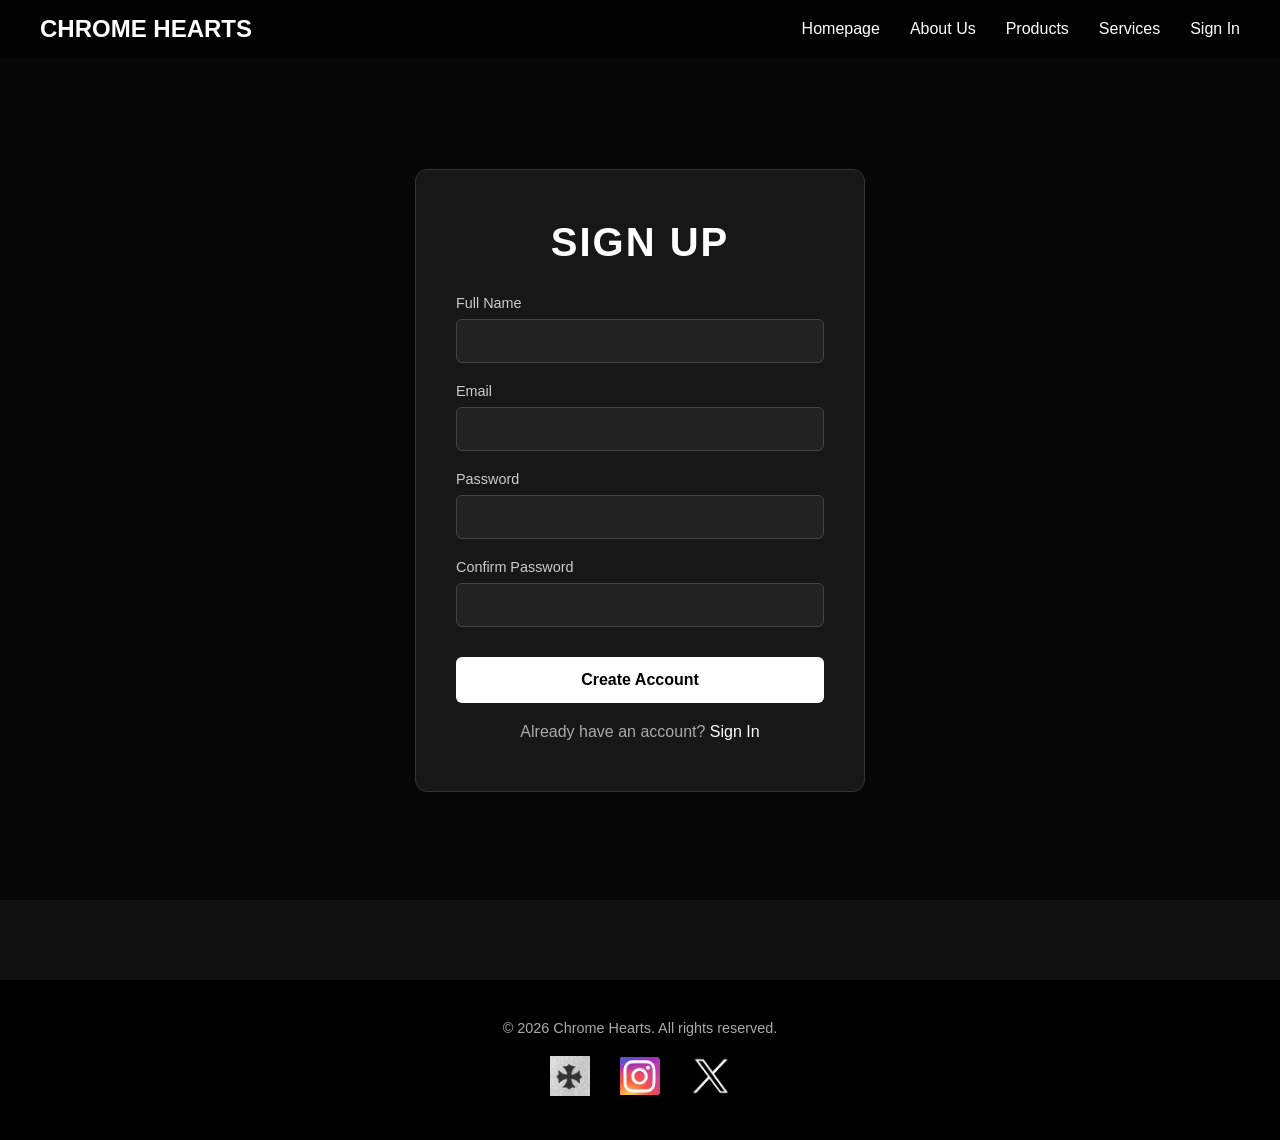
<file: signup.html>
<!DOCTYPE html>
<html lang="en">
<head>
  <meta charset="UTF-8">
  <meta name="viewport" content="width=device-width, initial-scale=1.0">
  <title>Sign Up - Chrome Hearts</title>
    <link rel="stylesheet" href="stylesheet/style.css">
</head>
<body>
  <header>
    <nav class="nav">
      <div class="logo">CHROME HEARTS</div>
      <div class="nav-right">
        <div class="nav-links" id="nav-links">
          <a href="index.html">Homepage</a>
          <a href="about-us.html">About Us</a>
          <a href="Products.html">Products</a>
          <a href="Services.html">Services</a>
          <a href="signin.html">Sign In</a>
        </div>
        <button class="hamburger" id="hamburger">☰</button>
      </div>
    </nav>
  </header>
 
  <main class="form-wrapper">
    <div class="form-container">
      <h2>SIGN UP</h2>
      <form onsubmit="alert('Sign up functionality would go here'); return false;">
        <div class="form-group">
          <label for="name">Full Name</label>
          <input type="text" id="name" required>
        </div>
        <div class="form-group">
          <label for="email">Email</label>
          <input type="email" id="email" required>
        </div>
        <div class="form-group">
          <label for="password">Password</label>
          <input type="password" id="password" required>
        </div>
        <div class="form-group">
          <label for="confirm-password">Confirm Password</label>
          <input type="password" id="confirm-password" required>
        </div>
        <button type="submit" class="submit-btn">Create Account</button>
      </form>
      <div class="form-footer">
        Already have an account? <a href="signin.html">Sign In</a>
      </div>
    </div>
  </main>
 
  <footer>
    <p>&copy; 2026 Chrome Hearts. All rights reserved.</p>
    <section class="social-links">
      <a href="https://www.chromehearts.com/on/demandware.store/Sites-ChromeHearts-Site/en_US/Default-Start" target="_blank">
        <img src="logo2.jpg" alt="Chrome Hearts Website">
      </a>
      <a href="https://www.instagram.com/chromeheartsofficial/" target="_blank">
        <img src="image9.jpg" alt="Instagram">
      </a>
      <a href="https://x.com/chromeheartsusa" target="_blank">
        <img src="image8.jpg" alt="X">
      </a>
    </section>
  </footer>
 
  <script>
    const hamburger = document.getElementById('hamburger');
    const navLinks = document.getElementById('nav-links');
    hamburger.addEventListener('click', () => navLinks.classList.toggle('active'));
  </script>
</body>
</html>
</file>
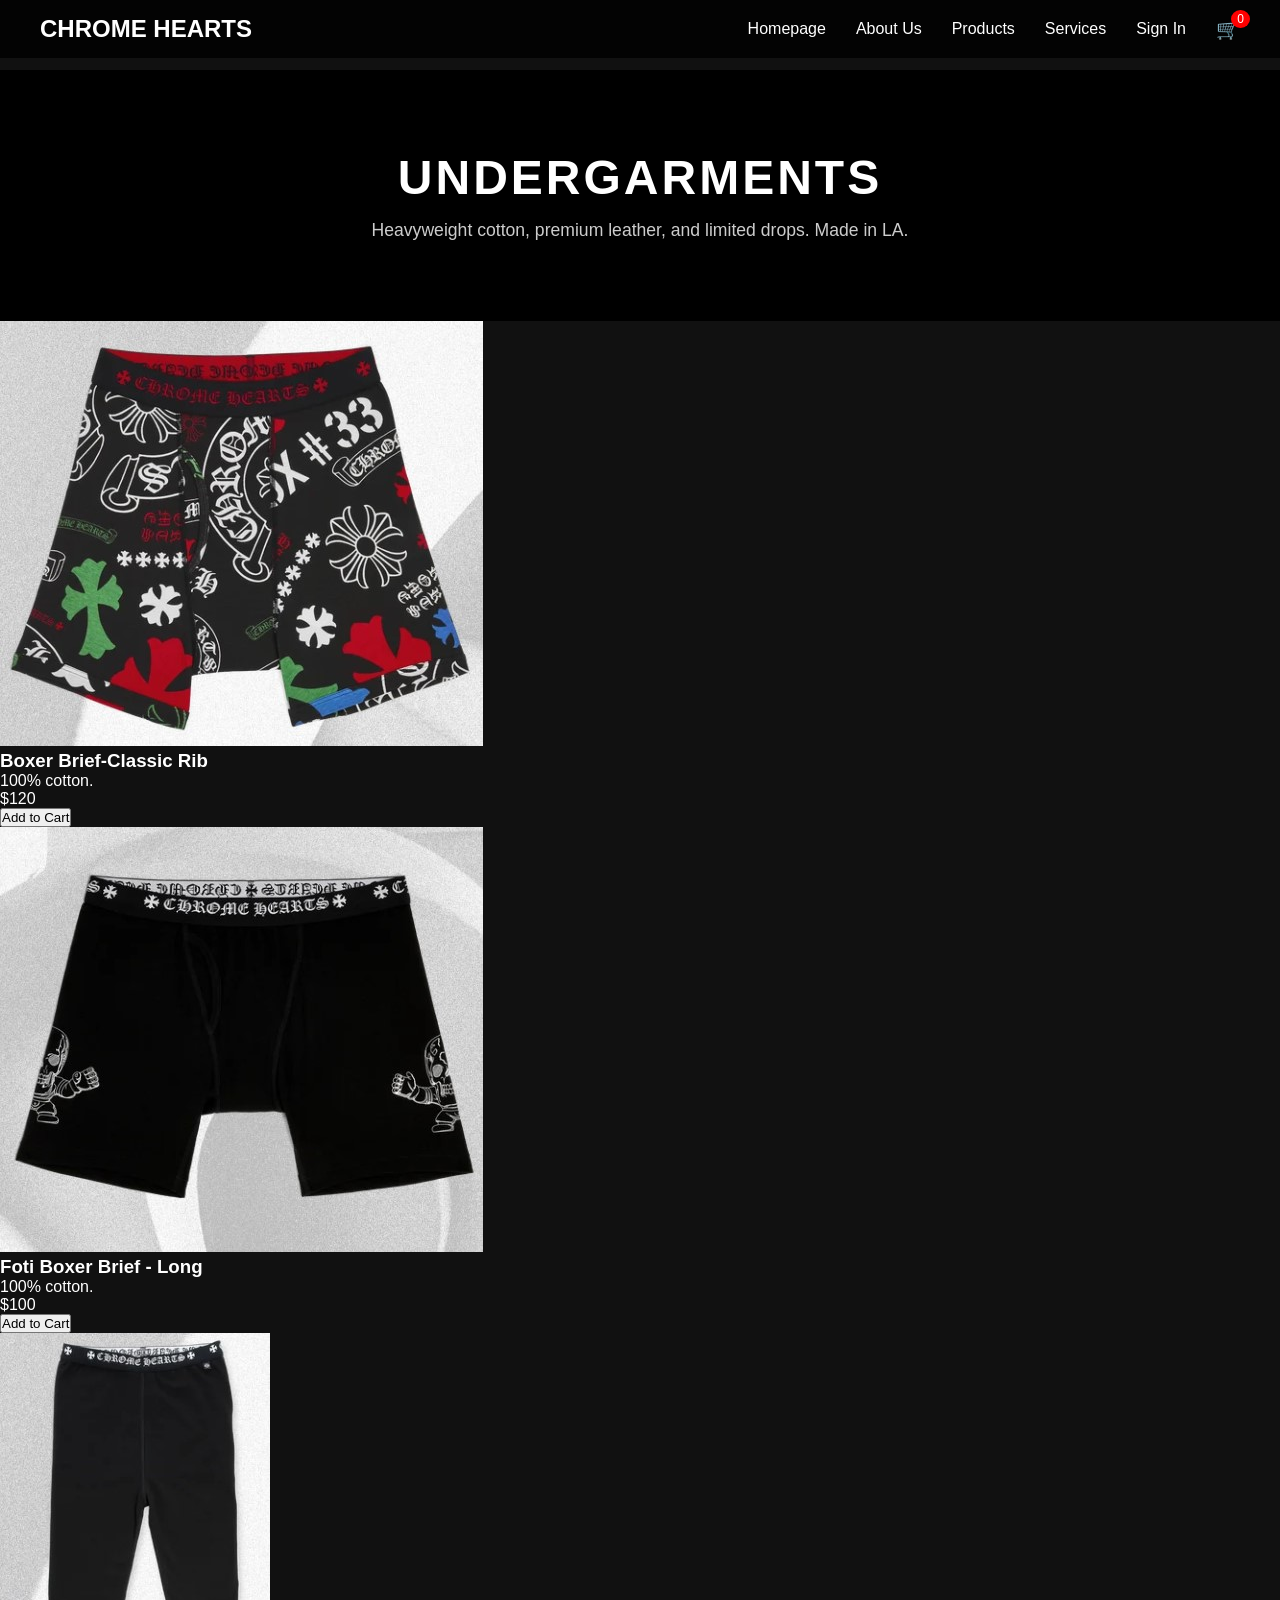
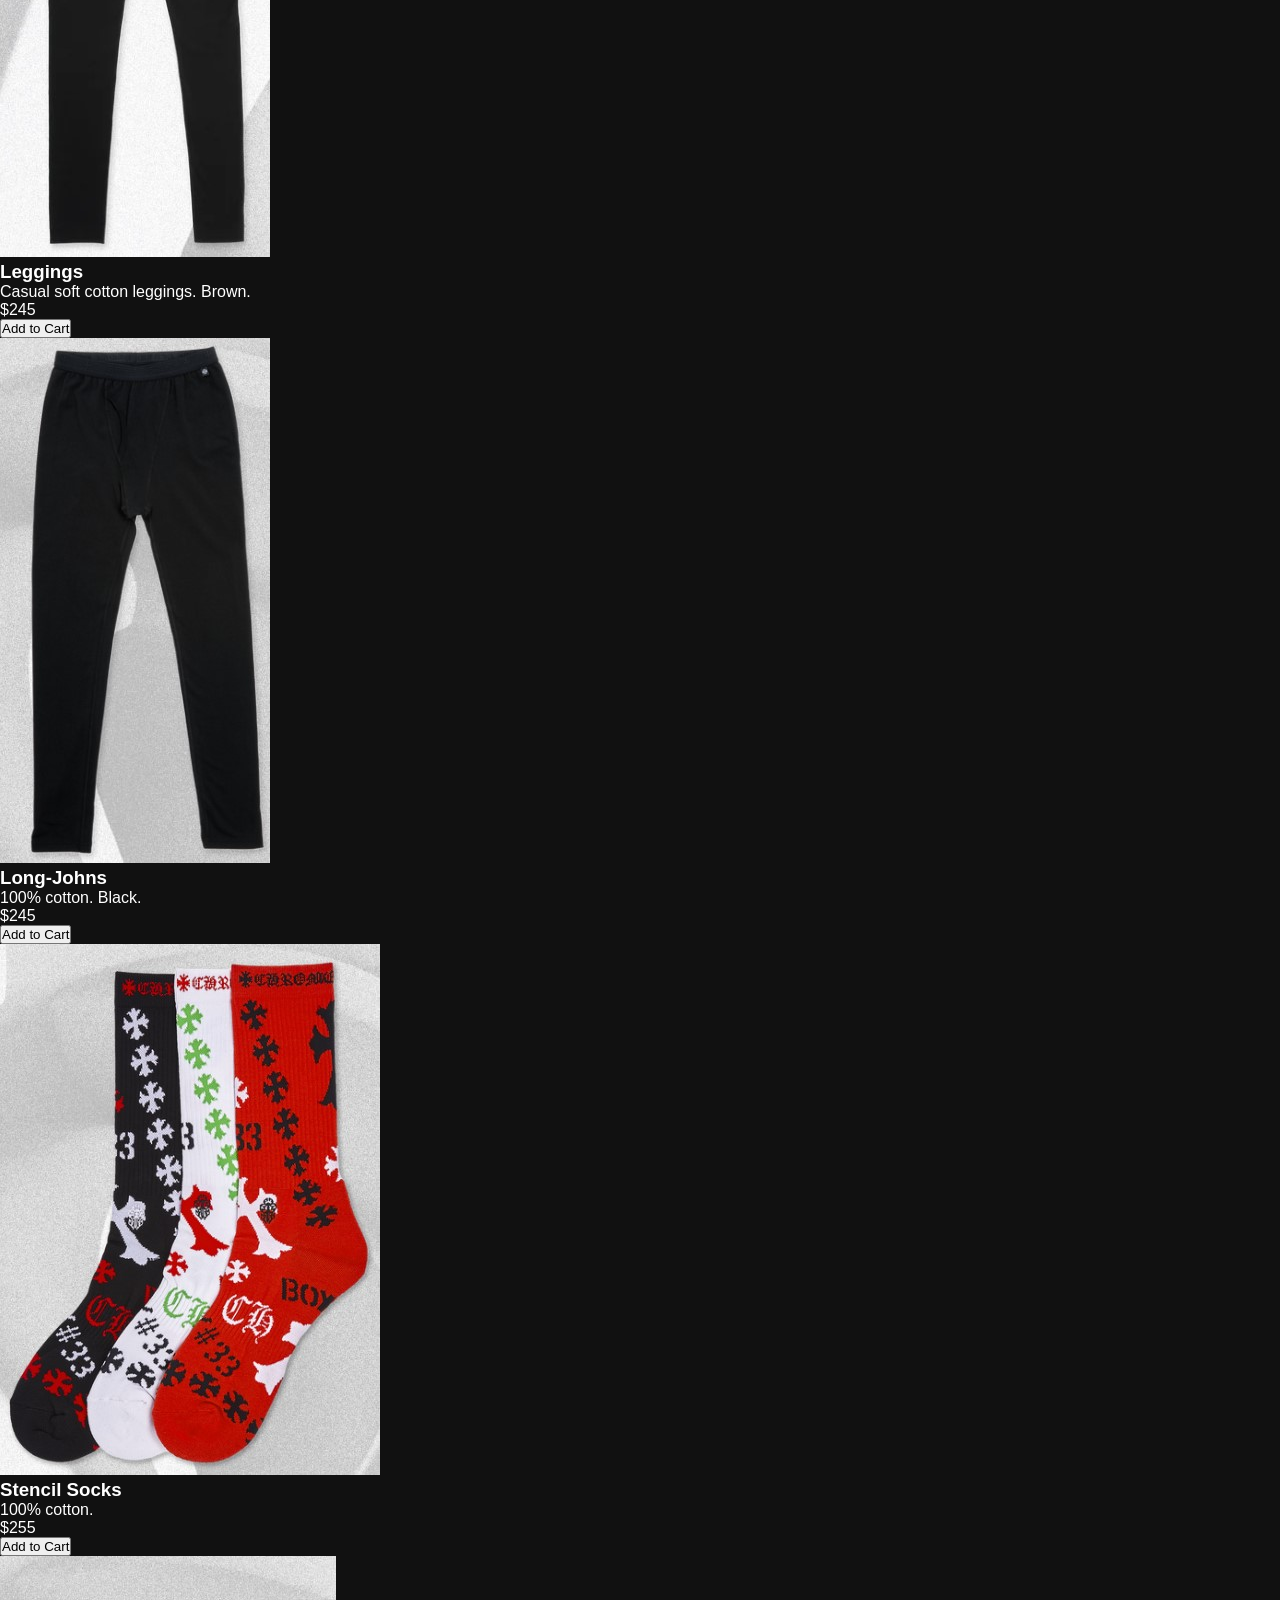
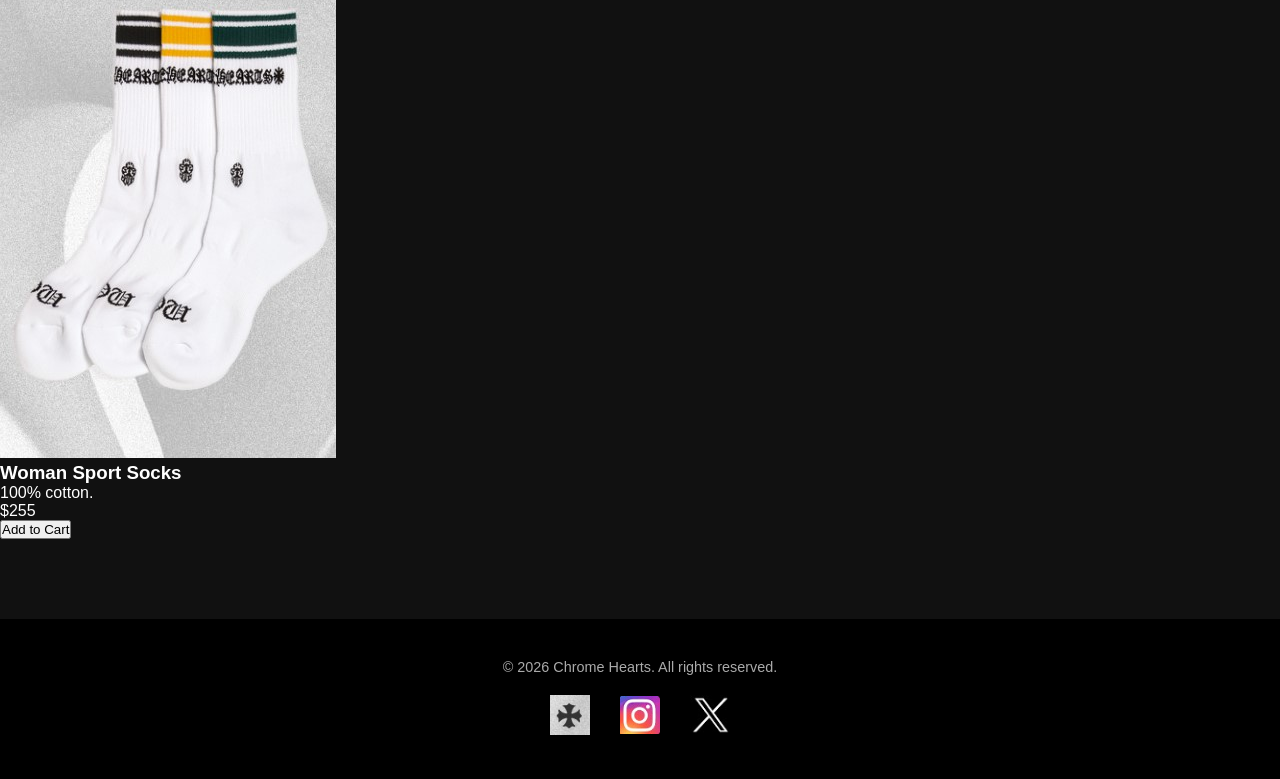
<file: Undergarmets.html>
<!DOCTYPE html>
<html lang="en">
<head>
  <meta charset="UTF-8">
  <meta name="viewport" content="width=device-width, initial-scale=1.0">
  <title>Undergarments - Chrome Hearts</title>
    <link rel="stylesheet" href="stylesheet/style.css">
</head>
<body>
  <header>
    <nav class="nav">
      <div class="logo">CHROME HEARTS</div>
      <div class="nav-right">
        <div class="nav-links" id="nav-links">
          <a href="index.html">Homepage</a>
          <a href="about-us.html">About Us</a>
          <a href="Products.html" class="active">Products</a>
          <a href="Services.html">Services</a>
          <a href="signin.html">Sign In</a>
        </div>
        <div class="cart-icon" onclick="toggleCart()">🛒 <span class="cart-count" id="cartCount">0</span></div>
        <button class="hamburger" id="hamburger">☰</button>
      </div>
    </nav>
  </header>
 
  <div class="cart-overlay" id="cartOverlay" onclick="toggleCart()"></div>
  <div class="cart-sidebar" id="cartSidebar">
    <div class="cart-header">
      <h3>Your Cart</h3>
      <button class="cart-close" onclick="toggleCart()">&times;</button>
    </div>
    <div class="cart-items" id="cartItems"><p class="empty-cart">Your cart is empty</p></div>
    <div class="cart-footer">
      <div class="cart-total"><span>Total:</span><span id="cartTotal">$0</span></div>
      <button class="checkout-btn" onclick="checkout()">Checkout</button>
    </div>
  </div>
 
  <main>
    <!-- Page Header -->
    <section class="page-header">
      <h1>UNDERGARMENTS</h1>
      <p>Heavyweight cotton, premium leather, and limited drops. Made in LA.</p>
    </section>
 
    <!-- Product Grid -->
    <section class="product-grid">
      
      <div class="product-card">
        <img src="image35.jpg" alt="Boxers">
        <div class="product-info">
          <h3>Boxer Brief-Classic Rib</h3>
          <p>100% cotton.</p>
          <div class="product-price">$120</div>
          <button class="add-to-cart" onclick="addToCart('apparel1', 'Boxer Brief-Classic Rib', '$120', 'image35.jpg')">Add to Cart</button>
        </div>
      </div>
 
      <div class="product-card">
        <img src="image36.jpg" alt="Boxers">
        <div class="product-info">
          <h3>Foti Boxer Brief - Long</h3>
          <p>100% cotton.</p>
          <div class="product-price">$100</div>
          <button class="add-to-cart" onclick="addToCart('apparel2', 'Foti Boxer Brief - Long', '$100', 'image36.jpg')">Add to Cart</button>
        </div>
      </div>
 
      <div class="product-card">
        <img src="image37.jpg" alt="Leggings">
        <div class="product-info">
          <h3>Leggings</h3>
          <p>Casual soft cotton leggings. Brown.</p>
          <div class="product-price">$245</div>
          <button class="add-to-cart" onclick="addToCart('apparel3', 'Brown Chrome Hearts Leggings', '$245', 'image37.jpg')">Add to Cart</button>
        </div>
      </div>
 
      <div class="product-card">
        <img src="image38.jpg" alt="Leggings">
        <div class="product-info">
          <h3>Long-Johns</h3>
          <p>100% cotton. Black.</p>
          <div class="product-price">$245</div>
          <button class="add-to-cart" onclick="addToCart('apparel4', 'Chrome Hearts Long-Johns', '$245', 'image38.jpg')">Add to Cart</button>
        </div>
      </div>
 
      <div class="product-card">
        <img src="image40.jpg" alt="Socks">
        <div class="product-info">
          <h3>Stencil Socks</h3>
          <p>100% cotton.</p>
          <div class="product-price">$255</div>
          <button class="add-to-cart" onclick="addToCart('apparel5', 'Chrome Hearts Stencil Socks', '$255', 'image40.jpg')">Add to Cart</button>
        </div>
      </div>
 
      <div class="product-card">
        <img src="image42.jpg" alt="Socks">
        <div class="product-info">
          <h3>Woman Sport Socks</h3>
          <p>100% cotton.</p>
          <div class="product-price">$255</div>
          <button class="add-to-cart" onclick="addToCart('apparel6', 'Chrome Hearts Woman Sport Socks', '$255', 'image42 .jpg')">Add to Cart</button>
        </div>
      </div>
 
    </section>
  </main>
 
  <footer>
    <p>&copy; 2026 Chrome Hearts. All rights reserved.</p>
    <section class="social-links">
      <a href="https://www.chromehearts.com/on/demandware.store/Sites-ChromeHearts-Site/en_US/Default-Start" target="_blank">
        <img src="logo2.jpg" alt="Chrome Hearts Website">
      </a>
      <a href="https://www.instagram.com/chromeheartsofficial/" target="_blank">
        <img src="image9.jpg" alt="Instagram">
      </a>
      <a href="https://x.com/chromeheartsusa" target="_blank">
        <img src="image8.jpg" alt="X">
      </a>
    </section>
  </footer>
 
  <script>
    const hamburger = document.getElementById('hamburger');
    const navLinks = document.getElementById('nav-links');
    hamburger.addEventListener('click', () => navLinks.classList.toggle('active'));
 
    let cart = JSON.parse(localStorage.getItem('cart')) || [];
    
    function saveCart() {
      localStorage.setItem('cart', JSON.stringify(cart));
      updateCartUI();
    }
    
    function addToCart(id, name, price, image) {
      const existing = cart.find(item => item.id === id);
      if (existing) {
        existing.qty += 1;
      } else {
        cart.push({ id, name, price, image, qty: 1 });
      }
      saveCart();
      toggleCart();
    }
    
    function removeFromCart(id) {
      cart = cart.filter(item => item.id !== id);
      saveCart();
    }
    
    function updateQty(id, change) {
      const item = cart.find(item => item.id === id);
      if (item) {
        item.qty += change;
        if (item.qty <= 0) {
          removeFromCart(id);
        } else {
          saveCart();
        }
      }
    }
    
    function getTotal() {
      return cart.reduce((total, item) => total + (parseFloat(item.price.replace('$', '').replace(',', '')) * item.qty), 0);
    }
    
    function updateCartUI() {
      const cartItems = document.getElementById('cartItems');
      const cartCount = document.getElementById('cartCount');
      const cartTotal = document.getElementById('cartTotal');
      if (!cartItems) return;
      
      const totalItems = cart.reduce((sum, item) => sum + item.qty, 0);
      cartCount.textContent = totalItems;
      
      cartItems.innerHTML = cart.length === 0
        ? '<p class="empty-cart">Your cart is empty</p>'
        : cart.map(item => `
        <div class="cart-item">
          <img src="${item.image}" alt="${item.name}">
          <div>
            <h4>${item.name}</h4>
            <p>${item.price}</p>
            <div>
              <button class="qty-btn" onclick="updateQty('${item.id}', -1)">-</button>
              <span>${item.qty}</span>
              <button class="qty-btn" onclick="updateQty('${item.id}', 1)">+</button>
              <button class="remove-btn" onclick="removeFromCart('${item.id}')">Remove</button>
            </div>
          </div>
        </div>`).join('');
      cartTotal.textContent = '$' + getTotal().toLocaleString();
    }
    
    function toggleCart() {
      document.getElementById('cartSidebar').classList.toggle('active');
      document.getElementById('cartOverlay').classList.toggle('active');
    }

    function checkout() {
      if (cart.length === 0) {
        alert('Your cart is empty');
        return;
      }
      alert('Checkout successful. Total: $' + getTotal().toLocaleString());
      cart = [];
      saveCart();
      toggleCart();
    }
    updateCartUI();
  </script>
</body>
</html>
</file>
<file: stylesheet/style.css>
/*Css for index.html*/
* {
      margin: 0;
      padding: 0;
      box-sizing: border-box;
    }
 
    body {
      font-family: Arial, sans-serif;
      background: #111;
      color: #fff;
    }
 
    /* Header + Nav */
    header {
      position: fixed;
      top: 0;
      width: 100%;
      background: rgba(0, 0, 0, 0.8);
      backdrop-filter: blur(10px);
      z-index: 1000;
    }
 
    .nav {
      display: flex;
      justify-content: space-between;
      align-items: center;
      padding: 15px 40px;
    }
 
    .logo {
      font-weight: bold;
      font-size: 1.5rem;
    }
 
    .nav-right {
      display: flex;
      align-items: center;
      gap: 30px;
    }
 
    .nav-links {
      display: flex;
      gap: 30px;
    }
 
    .nav-links a {
      color: #fff;
      text-decoration: none;
      transition: color 0.2s;
    }
 
    .nav-links a:hover {
      color: #ccc;
    }
 
    .cart-icon {
      cursor: pointer;
      font-size: 1.2rem;
      position: relative;
    }
 
    .cart-count {
      position: absolute;
      top: -8px;
      right: -10px;
      background: red;
      color: #fff;
      font-size: 0.75rem;
      padding: 2px 6px;
      border-radius: 50%;
    }
 
    .hamburger {
      display: none;
      background: none;
      border: none;
      color: #fff;
      font-size: 1.5rem;
      cursor: pointer;
    }
 
    /* Cart sidebar */
    .cart-sidebar {
      position: fixed;
      right: -400px;
      top: 0;
      width: 400px;
      height: 100%;
      background: #fff;
      color: #000;
      z-index: 1002;
      transition: right 0.3s;
      padding: 20px;
      overflow-y: auto;
    }
 
    .cart-sidebar.active {
      right: 0;
    }
 
    .cart-overlay {
      position: fixed;
      top: 0;
      left: 0;
      width: 100%;
      height: 100%;
      background: rgba(0,0,0,0.5);
      z-index: 1001;
      display: none;
    }
 
    .cart-overlay.active {
      display: block;
    }
 
    .cart-header {
      display: flex;
      justify-content: space-between;
      align-items: center;
      margin-bottom: 20px;
    }
 
    .cart-close {
      background: none;
      border: none;
      font-size: 2rem;
      cursor: pointer;
    }
 
    .cart-footer {
      margin-top: 20px;
      padding-top: 20px;
      border-top: 1px solid #ddd;
    }
 
    .cart-total {
      display: flex;
      justify-content: space-between;
      font-weight: bold;
      margin-bottom: 15px;
    }
 
    .checkout-btn {
      width: 100%;
      padding: 12px;
      background: #000;
      color: #fff;
      border: none;
      cursor: pointer;
    }
 
    .cart-item {
      display: flex;
      gap: 10px;
      margin-bottom: 15px;
    }
 
    .cart-item img {
      width: 60px;
      height: 60px;
      object-fit: cover;
    }
 
    .qty-btn, .remove-btn {
      padding: 5px 10px;
      margin: 0 5px;
      cursor: pointer;
    }
 
    /* Hero with single background video */
    main {
      padding-top: 70px;
    }
 
    .hero-section {
      position: relative;
      height: 100vh;
      display: flex;
      align-items: center;
      justify-content: center;
      text-align: center;
      overflow: hidden;
    }
 
    .hero-video {
      position: absolute;
      top: 0;
      left: 0;
      width: 100%;
      height: 100%;
      object-fit: cover;
      z-index: 1;
    }
 
    .hero-overlay {
      position: absolute;
      top: 0;
      left: 0;
      width: 100%;
      height: 100%;
      background: rgba(0, 0, 0, 0.5);
      z-index: 2;
    }
 
    .hero-content {
      position: relative;
      z-index: 3;
      padding: 20px;
      max-width: 900px;
    }
 
    .hero-content h1 {
      font-size: 4rem;
      letter-spacing: 3px;
      text-transform: uppercase;
      text-shadow: 2px 2px 10px rgba(0,0,0,0.8);
    }
 
    /* Content sections with images on sides */
    .content-section {
      display: flex;
      align-items: center;
      min-height: 600px;
      padding: 80px 40px;
      gap: 60px;
    }
 
    .content-section:nth-child(even) {
      flex-direction: row-reverse;
    }
 
    .content-image {
      flex: 1;
      max-width: 500px;
    }
 
    .content-image img {
      width: 100%;
      height: 500px;
      object-fit: cover;
      border-radius: 8px;
    }
 
    .content-text {
      flex: 1;
      text-align: center;
      padding: 0 20px;
    }
 
    .content-text h2 {
      font-size: 2.5rem;
      margin-bottom: 20px;
      letter-spacing: 2px;
    }
 
    .content-text p {
      font-size: 1.1rem;
      line-height: 1.8;
      color: #ccc;
    }
 
    /* Footer */
    footer {
      background: #000;
      text-align: center;
      padding: 40px 20px;
      color: #fff;
    }
 
    footer p {
      margin-bottom: 20px;
      color: #aaa;
      font-size: 0.9rem;
    }
 
    .social-links {
      display: flex;
      justify-content: center;
      align-items: center;
      gap: 30px;
    }
 
    .social-links img {
      width: 40px;
      height: 40px;
      object-fit: contain;
      transition: transform 0.2s, opacity 0.2s;
    }
 
    .social-links a:hover img {
      transform: scale(1.1);
      opacity: 0.8;
    }
 
    /* Tablet */
    @media (min-width: 769px) and (max-width: 1024px) {
      .hero-content h1 {
        font-size: 3rem;
      }
      .content-section {
        padding: 60px 30px;
        gap: 40px;
      }
    }
 
    /* Mobile */
    @media (max-width: 768px) {
      .nav {
        padding: 15px 20px;
      }
      .nav-links {
        display: none;
        position: absolute;
        top: 100%;
        left: 0;
        width: 100%;
        background: #000;
        flex-direction: column;
        padding: 20px;
      }
      .nav-links.active {
        display: flex;
      }
      .hamburger {
        display: block;
      }
      .hero-content h1 {
        font-size: 2.5rem;
      }
      .content-section,
      .content-section:nth-child(even) {
        flex-direction: column;
        padding: 60px 20px;
        gap: 30px;
      }
      .content-image {
        max-width: 100%;
      }
      .content-image img {
        height: 350px;
      }
      .cart-sidebar {
        width: 100%;
        right: -100%;
      }
      .social-links {
        gap: 20px;
      }
      .social-links img {
        width: 35px;
        height: 35px;
      }
    }

    /*Css for about-us.html*/
     * {
      margin: 0;
      padding: 0;
      box-sizing: border-box;
    }
 
    body {
      font-family: Arial, sans-serif;
      background: #111;
      color: #fff;
    }
 
    /* Header + Nav */
    header {
      position: fixed;
      top: 0;
      width: 100%;
      background: rgba(0, 0, 0, 0.8);
      backdrop-filter: blur(10px);
      z-index: 1000;
    }
 
    .nav {
      display: flex;
      justify-content: space-between;
      align-items: center;
      padding: 15px 40px;
    }
 
    .logo {
      font-weight: bold;
      font-size: 1.5rem;
    }
 
    .nav-right {
      display: flex;
      align-items: center;
      gap: 30px;
    }
 
    .nav-links {
      display: flex;
      gap: 30px;
    }
 
    .nav-links a {
      color: #fff;
      text-decoration: none;
      transition: color 0.2s;
    }
 
    .nav-links a:hover {
      color: #ccc;
    }
 
    .cart-icon {
      cursor: pointer;
      font-size: 1.2rem;
      position: relative;
    }
 
    .cart-count {
      position: absolute;
      top: -8px;
      right: -10px;
      background: red;
      color: #fff;
      font-size: 0.75rem;
      padding: 2px 6px;
      border-radius: 50%;
    }
 
    .hamburger {
      display: none;
      background: none;
      border: none;
      color: #fff;
      font-size: 1.5rem;
      cursor: pointer;
    }
 
    /* Cart sidebar */
    .cart-sidebar {
      position: fixed;
      right: -400px;
      top: 0;
      width: 400px;
      height: 100%;
      background: #fff;
      color: #000;
      z-index: 1002;
      transition: right 0.3s;
      padding: 20px;
      overflow-y: auto;
    }
 
    .cart-sidebar.active {
      right: 0;
    }
 
    .cart-overlay {
      position: fixed;
      top: 0;
      left: 0;
      width: 100%;
      height: 100%;
      background: rgba(0,0,0,0.5);
      z-index: 1001;
      display: none;
    }
 
    .cart-overlay.active {
      display: block;
    }
 
    .cart-header {
      display: flex;
      justify-content: space-between;
      align-items: center;
      margin-bottom: 20px;
    }
 
    .cart-close {
      background: none;
      border: none;
      font-size: 2rem;
      cursor: pointer;
    }
 
    .cart-footer {
      margin-top: 20px;
      padding-top: 20px;
      border-top: 1px solid #ddd;
    }
 
    .cart-total {
      display: flex;
      justify-content: space-between;
      font-weight: bold;
      margin-bottom: 15px;
    }
 
    .checkout-btn {
      width: 100%;
      padding: 12px;
      background: #000;
      color: #fff;
      border: none;
      cursor: pointer;
    }
 
    .cart-item {
      display: flex;
      gap: 10px;
      margin-bottom: 15px;
    }
 
    .cart-item img {
      width: 60px;
      height: 60px;
      object-fit: cover;
    }
 
    .qty-btn, .remove-btn {
      padding: 5px 10px;
      margin: 0 5px;
      cursor: pointer;
    }
 
    /* Hero with background video */
    main {
      padding-top: 70px;
    }
 
    .hero-section {
      position: relative;
      min-height: 80vh;
      display: flex;
      align-items: center;
      justify-content: center;
      text-align: center;
      overflow: hidden;
    }
 
    .hero-video {
      position: absolute;
      top: 0;
      left: 0;
      width: 100%;
      height: 100%;
      object-fit: cover;
      z-index: 1;
    }
 
    .hero-overlay {
      position: absolute;
      top: 0;
      left: 0;
      width: 100%;
      height: 100%;
      background: rgba(0, 0, 0, 0.6);
      z-index: 2;
    }
 
    .hero-content {
      position: relative;
      z-index: 3;
      max-width: 900px;
      padding: 60px 20px;
    }
 
    .hero-content h2 {
      font-size: 2.5rem;
      margin: 40px 0 20px;
      letter-spacing: 2px;
      text-transform: uppercase;
    }
 
    .hero-content p {
      font-size: 1.1rem;
      line-height: 1.8;
      color: #e0e0e0;
      margin-bottom: 20px;
    }
 
    .hero-intro {
      font-size: 1.2rem;
      color: #ccc;
      margin-bottom: 60px;
    }
 
    /* Footer */
    footer {
      background: #000;
      text-align: center;
      padding: 40px 20px;
      color: #fff;
    }
 
    footer p {
      margin-bottom: 20px;
      color: #aaa;
      font-size: 0.9rem;
    }
 
    .social-links {
      display: flex;
      justify-content: center;
      align-items: center;
      gap: 30px;
    }
 
    .social-links img {
      width: 40px;
      height: 40px;
      object-fit: contain;
      transition: transform 0.2s, opacity 0.2s;
    }
 
    .social-links a:hover img {
      transform: scale(1.1);
      opacity: 0.8;
    }
 
    /* Mobile */
    @media (max-width: 768px) {
      .nav {
        padding: 15px 20px;
      }
      .nav-links {
        display: none;
        position: absolute;
        top: 100%;
        left: 0;
        width: 100%;
        background: #000;
        flex-direction: column;
        padding: 20px;
      }
      .nav-links.active {
        display: flex;
      }
      .hamburger {
        display: block;
      }
      .hero-content h2 {
        font-size: 2rem;
      }
      .cart-sidebar {
        width: 100%;
        right: -100%;
      }
      .social-links {
        gap: 20px;
      }
      .social-links img {
        width: 35px;
        height: 35px;
      }
    }

    /*Css for Services*/
      * { margin: 0; padding: 0; box-sizing: border-box; }
    body { font-family: Arial, sans-serif; background: #111; color: #fff; }
 
    header {
      position: fixed; top: 0; width: 100%; background: rgba(0, 0, 0, 0.8);
      backdrop-filter: blur(10px); z-index: 1000;
    }
    .nav { display: flex; justify-content: space-between; align-items: center; padding: 15px 40px; }
    .logo { font-weight: bold; font-size: 1.5rem; }
    .nav-right { display: flex; align-items: center; gap: 30px; }
    .nav-links { display: flex; gap: 30px; }
    .nav-links a { color: #fff; text-decoration: none; transition: color 0.2s; }
    .nav-links a:hover { color: #ccc; }
    .cart-icon { cursor: pointer; font-size: 1.2rem; position: relative; }
    .cart-count {
      position: absolute; top: -8px; right: -10px; background: red; color: #fff;
      font-size: 0.75rem; padding: 2px 6px; border-radius: 50%;
    }
    .hamburger { display: none; background: none; border: none; color: #fff; font-size: 1.5rem; cursor: pointer; }
 
    .cart-sidebar {
      position: fixed; right: -400px; top: 0; width: 400px; height: 100%; background: #fff; color: #000;
      z-index: 1002; transition: right 0.3s; padding: 20px; overflow-y: auto;
    }
    .cart-sidebar.active { right: 0; }
    .cart-overlay {
      position: fixed; top: 0; left: 0; width: 100%; height: 100%; background: rgba(0,0,0,0.5);
      z-index: 1001; display: none;
    }
    .cart-overlay.active { display: block; }
    .cart-header { display: flex; justify-content: space-between; align-items: center; margin-bottom: 20px; }
    .cart-close { background: none; border: none; font-size: 2rem; cursor: pointer; }
    .cart-footer { margin-top: 20px; padding-top: 20px; border-top: 1px solid #ddd; }
    .cart-total { display: flex; justify-content: space-between; font-weight: bold; margin-bottom: 15px; }
    .checkout-btn { width: 100%; padding: 12px; background: #000; color: #fff; border: none; cursor: pointer; }
    .cart-item { display: flex; gap: 10px; margin-bottom: 15px; }
    .cart-item img { width: 60px; height: 60px; object-fit: cover; }
    .qty-btn, .remove-btn { padding: 5px 10px; margin: 0 5px; cursor: pointer; }
 
    main { padding-top: 70px; }
    .page-header {
      text-align: center; padding: 80px 20px; background: #000;
    }
    .page-header h1 { font-size: 3rem; letter-spacing: 3px; margin-bottom: 15px; }
    .page-header p { color: #ccc; font-size: 1.1rem; }
 
    .services-grid {
      display: grid; grid-template-columns: repeat(auto-fit, minmax(300px, 1fr));
      gap: 40px; max-width: 1200px; margin: 80px auto; padding: 0 40px;
    }
    .service-card {
      background: #1a1a1a; padding: 40px 30px; border-radius: 8px; text-align: center;
      transition: transform 0.3s;
    }
    .service-card:hover { transform: translateY(-5px); }
    .service-card img {
      width: 100%; height: 250px; object-fit: cover; border-radius: 8px; margin-bottom: 20px;
    }
    .service-card h3 { font-size: 1.8rem; margin-bottom: 15px; letter-spacing: 2px; }
    .service-card p { color: #ccc; line-height: 1.7; }
 
    footer {
      background: #000; text-align: center; padding: 40px 20px; color: #fff; margin-top: 80px;
    }
    footer p { margin-bottom: 20px; color: #aaa; font-size: 0.9rem; }
    .social-links { display: flex; justify-content: center; align-items: center; gap: 30px; }
    .social-links img { width: 40px; height: 40px; object-fit: contain; transition: transform 0.2s, opacity 0.2s; }
    .social-links a:hover img { transform: scale(1.1); opacity: 0.8; }
 
    @media (max-width: 768px) {
      .nav { padding: 15px 20px; }
      .nav-links {
        display: none; position: absolute; top: 100%; left: 0; width: 100%; background: #000;
        flex-direction: column; padding: 20px;
      }
      .nav-links.active { display: flex; }
      .hamburger { display: block; }
      .services-grid { padding: 0 20px; gap: 30px; }
      .cart-sidebar { width: 100%; right: -100%; }
    }

    /*Css for signin.html*/
     * { margin: 0; padding: 0; box-sizing: border-box; }
    body {
      font-family: Arial, sans-serif; background: #111; color: #fff;
      background-image: url('signin-bg.jpg');
      background-size: cover; background-position: center; background-attachment: fixed;
    }
 
    header {
      position: fixed; top: 0; width: 100%; background: rgba(0, 0, 0, 0.8);
      backdrop-filter: blur(10px); z-index: 1000;
    }
    .nav { display: flex; justify-content: space-between; align-items: center; padding: 15px 40px; }
    .logo { font-weight: bold; font-size: 1.5rem; }
    .nav-right { display: flex; align-items: center; gap: 30px; }
    .nav-links { display: flex; gap: 30px; }
    .nav-links a { color: #fff; text-decoration: none; transition: color 0.2s; }
    .nav-links a:hover { color: #ccc; }
    .hamburger { display: none; background: none; border: none; color: #fff; font-size: 1.5rem; cursor: pointer; }
 
    .form-wrapper {
      min-height: 100vh; display: flex; align-items: center; justify-content: center;
      padding: 100px 20px 40px; background: rgba(0, 0, 0, 0.6);
    }
    .form-container {
      background: rgba(26, 26, 26, 0.9); backdrop-filter: blur(10px);
      padding: 50px 40px; border-radius: 12px; width: 100%; max-width: 450px;
      border: 1px solid #333;
    }
    .form-container h2 {
      text-align: center; font-size: 2.5rem; margin-bottom: 30px; letter-spacing: 2px;
    }
    .form-group { margin-bottom: 20px; }
    .form-group label { display: block; margin-bottom: 8px; color: #ccc; font-size: 0.9rem; }
    .form-group input {
      width: 100%; padding: 12px 15px; background: #222; border: 1px solid #444;
      border-radius: 6px; color: #fff; font-size: 1rem;
    }
    .form-group input:focus { outline: none; border-color: #666; }
    .submit-btn {
      width: 100%; padding: 14px; background: #fff; color: #000; border: none;
      border-radius: 6px; font-size: 1rem; font-weight: bold; cursor: pointer;
      transition: background 0.2s; margin-top: 10px;
    }
    .submit-btn:hover { background: #ccc; }
    .form-footer {
      text-align: center; margin-top: 20px; color: #aaa;
    }
    .form-footer a { color: #fff; text-decoration: none; }
    .form-footer a:hover { text-decoration: underline; }
 
    footer {
      background: #000; text-align: center; padding: 40px 20px; color: #fff;
    }
    footer p { margin-bottom: 20px; color: #aaa; font-size: 0.9rem; }
    .social-links { display: flex; justify-content: center; align-items: center; gap: 30px; }
    .social-links img { width: 40px; height: 40px; object-fit: contain; transition: transform 0.2s, opacity 0.2s; }
    .social-links a:hover img { transform: scale(1.1); opacity: 0.8; }
 
    @media (max-width: 768px) {
      .nav { padding: 15px 20px; }
      .nav-links {
        display: none; position: absolute; top: 100%; left: 0; width: 100%; background: #000;
        flex-direction: column; padding: 20px;
      }
      .nav-links.active { display: flex; }
      .hamburger { display: block; }
      .form-container { padding: 40px 30px; }
    }
    /*Css for signup.html*/
     * { margin: 0; padding: 0; box-sizing: border-box; }
    body {
      font-family: Arial, sans-serif; background: #111; color: #fff;
      background-image: url('signup-bg.jpg');
      background-size: cover; background-position: center; background-attachment: fixed;
    }
 
    header {
      position: fixed; top: 0; width: 100%; background: rgba(0, 0, 0, 0.8);
      backdrop-filter: blur(10px); z-index: 1000;
    }
    .nav { display: flex; justify-content: space-between; align-items: center; padding: 15px 40px; }
    .logo { font-weight: bold; font-size: 1.5rem; }
    .nav-right { display: flex; align-items: center; gap: 30px; }
    .nav-links { display: flex; gap: 30px; }
    .nav-links a { color: #fff; text-decoration: none; transition: color 0.2s; }
    .nav-links a:hover { color: #ccc; }
    .hamburger { display: none; background: none; border: none; color: #fff; font-size: 1.5rem; cursor: pointer; }
 
    .form-wrapper {
      min-height: 100vh; display: flex; align-items: center; justify-content: center;
      padding: 100px 20px 40px; background: rgba(0, 0, 0, 0.6);
    }
    .form-container {
      background: rgba(26, 26, 26, 0.9); backdrop-filter: blur(10px);
      padding: 50px 40px; border-radius: 12px; width: 100%; max-width: 450px;
      border: 1px solid #333;
    }
    .form-container h2 {
      text-align: center; font-size: 2.5rem; margin-bottom: 30px; letter-spacing: 2px;
    }
    .form-group { margin-bottom: 20px; }
    .form-group label { display: block; margin-bottom: 8px; color: #ccc; font-size: 0.9rem; }
    .form-group input {
      width: 100%; padding: 12px 15px; background: #222; border: 1px solid #444;
      border-radius: 6px; color: #fff; font-size: 1rem;
    }
    .form-group input:focus { outline: none; border-color: #666; }
    .submit-btn {
      width: 100%; padding: 14px; background: #fff; color: #000; border: none;
      border-radius: 6px; font-size: 1rem; font-weight: bold; cursor: pointer;
      transition: background 0.2s; margin-top: 10px;
    }
    .submit-btn:hover { background: #ccc; }
    .form-footer {
      text-align: center; margin-top: 20px; color: #aaa;
    }
    .form-footer a { color: #fff; text-decoration: none; }
    .form-footer a:hover { text-decoration: underline; }
 
    footer {
      background: #000; text-align: center; padding: 40px 20px; color: #fff;
    }
    footer p { margin-bottom: 20px; color: #aaa; font-size: 0.9rem; }
    .social-links { display: flex; justify-content: center; align-items: center; gap: 30px; }
    .social-links img { width: 40px; height: 40px; object-fit: contain; transition: transform 0.2s, opacity 0.2s; }
    .social-links a:hover img { transform: scale(1.1); opacity: 0.8; }
 
    @media (max-width: 768px) {
      .nav { padding: 15px 20px; }
      .nav-links {
        display: none; position: absolute; top: 100%; left: 0; width: 100%; background: #000;
        flex-direction: column; padding: 20px;
      }
      .nav-links.active { display: flex; }
      .hamburger { display: block; }
      .form-container { padding: 40px 30px; }
    }
    
    /*Css for Products.html page*/
    * { margin: 0; padding: 0; box-sizing: border-box; }
    body { font-family: Arial, sans-serif; background: #111; color: #fff; }
 
    header {
      position: fixed; top: 0; width: 100%; background: rgba(0, 0, 0, 0.8);
      backdrop-filter: blur(10px); z-index: 1000;
    }
    .nav { display: flex; justify-content: space-between; align-items: center; padding: 15px 40px; }
    .logo { font-weight: bold; font-size: 1.5rem; }
    .nav-right { display: flex; align-items: center; gap: 30px; }
    .nav-links { display: flex; gap: 30px; }
    .nav-links a { color: #fff; text-decoration: none; transition: color 0.2s; }
    .nav-links a:hover { color: #ccc; }
    .cart-icon { cursor: pointer; font-size: 1.2rem; position: relative; }
    .cart-count {
      position: absolute; top: -8px; right: -10px; background: red; color: #fff;
      font-size: 0.75rem; padding: 2px 6px; border-radius: 50%;
    }
    .hamburger { display: none; background: none; border: none; color: #fff; font-size: 1.5rem; cursor: pointer; }
 
    /* Cart sidebar */
    .cart-sidebar {
      position: fixed; right: -400px; top: 0; width: 400px; height: 100%; background: #fff; color: #000;
      z-index: 1002; transition: right 0.3s; padding: 20px; overflow-y: auto;
    }
    .cart-sidebar.active { right: 0; }
    .cart-overlay {
      position: fixed; top: 0; left: 0; width: 100%; height: 100%; background: rgba(0,0,0,0.5);
      z-index: 1001; display: none;
    }
    .cart-overlay.active { display: block; }
    .cart-header { display: flex; justify-content: space-between; align-items: center; margin-bottom: 20px; }
    .cart-close { background: none; border: none; font-size: 2rem; cursor: pointer; }
    .cart-footer { margin-top: 20px; padding-top: 20px; border-top: 1px solid #ddd; }
    .cart-total { display: flex; justify-content: space-between; font-weight: bold; margin-bottom: 15px; }
    .checkout-btn { width: 100%; padding: 12px; background: #000; color: #fff; border: none; cursor: pointer; }
    .cart-item { display: flex; gap: 10px; margin-bottom: 15px; }
    .cart-item img { width: 60px; height: 60px; object-fit: cover; }
    .qty-btn, .remove-btn { padding: 5px 10px; margin: 0 5px; cursor: pointer; }
 
    /* Hero with background video */
    main { padding-top: 70px; }
    .hero-section {
      position: relative; height: 85vh; display: flex; align-items: center; justify-content: center;
      text-align: center; overflow: hidden;
    }
    .hero-video {
      position: absolute; top: 0; left: 0; width: 100%; height: 100%; object-fit: cover; z-index: 1;
    }
    .hero-overlay {
      position: absolute; top: 0; left: 0; width: 100%; height: 100%; background: rgba(0, 0, 0, 0.6); z-index: 2;
    }
    .hero-content {
      position: relative; z-index: 3; max-width: 900px; padding: 20px;
    }
    .hero-content h1 {
      font-size: 3.5rem; letter-spacing: 3px; margin-bottom: 20px; text-transform: uppercase;
    }
    .hero-content p {
      font-size: 1.2rem; color: #ccc; line-height: 1.8; margin-bottom: 40px;
    }
 
    /* Dropdown button */
    .dropdown {
      position: relative; display: inline-block;
    }
    .dropbtn {
      background: #fff; color: #000; padding: 14px 40px; font-size: 1rem; font-weight: bold;
      border: none; border-radius: 6px; cursor: pointer; transition: background 0.2s;
    }
    .dropbtn:hover { background: #ccc; }
    .dropdown-content {
      display: none; position: absolute; background: #1a1a1a; min-width: 220px;
      box-shadow: 0px 8px 16px rgba(0,0,0,0.5); border-radius: 6px; z-index: 1000;
      top: 100%; left: 0; transform: translateX(-50%); margin-top: 0px;
    }
    .dropdown-content a {
      color: #fff; padding: 14px 20px; text-decoration: none; display: block;
      transition: background 0.2s; border-bottom: 1px solid #333;
    }
    .dropdown-content a:last-child { border-bottom: none; }
    .dropdown-content a:hover { background: #333; }
    .dropdown:hover .dropdown-content { display: block; }
    .dropdown-content{
     position:absolute;
     z-index:1001;
 
    /* Footer */
    footer {
      background: #000; text-align: center; padding: 40px 20px; color: #fff; position: relative; z-index:1;margin-top:0;
    }
    footer p { margin-bottom: 20px; color: #aaa; font-size: 0.9rem; }
    .social-links { display: flex; justify-content: center; align-items: center; gap: 30px; }
    .social-links img { width: 40px; height: 40px; object-fit: contain; transition: transform 0.2s, opacity 0.2s; }
    .social-links a:hover img { transform: scale(1.1); opacity: 0.8; }
 
    @media (max-width: 768px) {
      .nav { padding: 15px 20px; }
      .nav-links {
        display: none; position: absolute; top: 100%; left: 0; width: 100%; background: #000;
        flex-direction: column; padding: 20px;
      }
      .nav-links.active { display: flex; }
      .hamburger { display: block; }
      .hero-content h1 { font-size: 2.5rem; }
      .cart-sidebar { width: 100%; right: -100%; }
      .dropdown-content { min-width: 200px; }
    }

    /*Css for Accessories.html page*/
  * { margin: 0; padding: 0; box-sizing: border-box; }
    body { font-family: Arial, sans-serif; background: #111; color: #fff; }
    
    header { position: fixed; top: 0; width: 100%; background: rgba(0, 0, 0, 0.8); backdrop-filter: blur(10px); z-index: 1000; }
    .nav { display: flex; justify-content: space-between; align-items: center; padding: 15px 40px; }
    .logo { font-weight: bold; font-size: 1.5rem; }
    .nav-right { display: flex; align-items: center; gap: 30px; }
    .nav-links { display: flex; gap: 30px; }
    .nav-links a { color: #fff; text-decoration: none; transition: color 0.2s; }
    .nav-links a:hover, .nav-links a.active { color: #ccc; }
    .cart-icon { cursor: pointer; font-size: 1.2rem; position: relative; }
    .cart-count { position: absolute; top: -8px; right: -10px; background: red; color: #fff; font-size: 0.75rem; padding: 2px 6px; border-radius: 50%; }
    .hamburger { display: none; background: none; border: none; color: #fff; font-size: 1.5rem; cursor: pointer; }
    
    .cart-sidebar { position: fixed; right: -400px; top: 0; width: 400px; height: 100%; background: #fff; color: #000; z-index: 1002; transition: right 0.3s; padding: 20px; overflow-y: auto; }
    .cart-sidebar.active { right: 0; }
    .cart-overlay { position: fixed; top: 0; left: 0; width: 100%; height: 100%; background: rgba(0,0,0,0.5); z-index: 1001; display: none; }
    .cart-overlay.active { display: block; }
    .cart-header { display: flex; justify-content: space-between; align-items: center; margin-bottom: 20px; }
    .cart-close { background: none; border: none; font-size: 2rem; cursor: pointer; }
    .cart-footer { margin-top: 20px; padding-top: 20px; border-top: 1px solid #ddd; }
    .cart-total { display: flex; justify-content: space-between; font-weight: bold; margin-bottom: 15px; }
    .checkout-btn { width: 100%; padding: 12px; background: #000; color: #fff; border: none; cursor: pointer; }
    .cart-item { display: flex; gap: 10px; margin-bottom: 15px; }
    .cart-item img { width: 60px; height: 60px; object-fit: cover; }
    .qty-btn, .remove-btn { padding: 5px 10px; margin: 0 5px; cursor: pointer; }
 
    main { padding-top: 70px; }
    .page-header {
      text-align: center; padding: 100px 20px;
      background: linear-gradient(rgba(0,0,0,0.7), rgba(0,0,0,0.7)), url('apparel-bg.jpg');
      background-size: cover; background-position: center;
    }
    .page-header h1 { font-size: 3rem; letter-spacing: 3px; margin-bottom: 15px; text-transform: uppercase; }
    .page-header p { color: #ccc; font-size: 1.1rem; max-width: 700px; margin: 0 auto; }
 
    .product-grid {
      display: grid; grid-template-columns: repeat(auto-fit, minmax(280px, 1fr));
      gap: 30px; max-width: 1200px; margin: 80px auto; padding: 0 40px;
    }
    .product-card {
      background: #1a1a1a; border-radius: 8px; overflow: hidden; transition: transform 0.3s;
    }
    .product-card:hover { transform: translateY(-5px); }
    .product-card img { width: 100%; height: 300px; object-fit: cover; }
    .product-info { padding: 20px; }
    .product-info h3 { font-size: 1.3rem; margin-bottom: 10px; }
    .product-info p { color: #ccc; margin-bottom: 15px; font-size: 0.95rem; }
    .product-price { font-size: 1.5rem; font-weight: bold; margin-bottom: 15px; }
    .add-to-cart {
      width: 100%; padding: 12px; background: #fff; color: #000; border: none;
      border-radius: 6px; cursor: pointer; font-weight: bold; transition: background 0.2s;
    }
    .add-to-cart:hover { background: #ccc; }
 
    footer {
      background: #000; text-align: center; padding: 40px 20px; color: #fff; margin-top: 80px;
    }
    footer p { margin-bottom: 20px; color: #aaa; font-size: 0.9rem; }
    .social-links { display: flex; justify-content: center; align-items: center; gap: 30px; }
    .social-links img { width: 40px; height: 40px; object-fit: contain; transition: transform 0.2s, opacity 0.2s; }
    .social-links a:hover img { transform: scale(1.1); opacity: 0.8; }
 
    @media (max-width: 768px) {
      .nav { padding: 15px 20px; }
      .nav-links { display: none; position: absolute; top: 100%; left: 0; width: 100%; background: #000; flex-direction: column; padding: 20px; }
      .nav-links.active { display: flex; }
      .hamburger { display: block; }
      .page-header h1 { font-size: 2.2rem; }
      .product-grid { padding: 0 20px; gap: 20px; }
      .cart-sidebar { width: 100%; right: -100%; }
    }

    /*Css for Undergarmets.html page*/
     * { margin: 0; padding: 0; box-sizing: border-box; }
    body { font-family: Arial, sans-serif; background: #111; color: #fff; }
    
    header { position: fixed; top: 0; width: 100%; background: rgba(0, 0, 0, 0.8); backdrop-filter: blur(10px); z-index: 1000; }
    .nav { display: flex; justify-content: space-between; align-items: center; padding: 15px 40px; }
    .logo { font-weight: bold; font-size: 1.5rem; }
    .nav-right { display: flex; align-items: center; gap: 30px; }
    .nav-links { display: flex; gap: 30px; }
    .nav-links a { color: #fff; text-decoration: none; transition: color 0.2s; }
    .nav-links a:hover, .nav-links a.active { color: #ccc; }
    .cart-icon { cursor: pointer; font-size: 1.2rem; position: relative; }
    .cart-count { position: absolute; top: -8px; right: -10px; background: red; color: #fff; font-size: 0.75rem; padding: 2px 6px; border-radius: 50%; }
    .hamburger { display: none; background: none; border: none; color: #fff; font-size: 1.5rem; cursor: pointer; }
    
    .cart-sidebar { position: fixed; right: -400px; top: 0; width: 400px; height: 100%; background: #fff; color: #000; z-index: 1002; transition: right 0.3s; padding: 20px; overflow-y: auto; }
    .cart-sidebar.active { right: 0; }
    .cart-overlay { position: fixed; top: 0; left: 0; width: 100%; height: 100%; background: rgba(0,0,0,0.5); z-index: 1001; display: none; }
    .cart-overlay.active { display: block; }
    .cart-header { display: flex; justify-content: space-between; align-items: center; margin-bottom: 20px; }
    .cart-close { background: none; border: none; font-size: 2rem; cursor: pointer; }
    .cart-footer { margin-top: 20px; padding-top: 20px; border-top: 1px solid #ddd; }
    .cart-total { display: flex; justify-content: space-between; font-weight: bold; margin-bottom: 15px; }
    .checkout-btn { width: 100%; padding: 12px; background: #000; color: #fff; border: none; cursor: pointer; }
    .cart-item { display: flex; gap: 10px; margin-bottom: 15px; }
    .cart-item img { width: 60px; height: 60px; object-fit: cover; }
    .qty-btn, .remove-btn { padding: 5px 10px; margin: 0 5px; cursor: pointer; }
 
    main { padding-top: 70px; }
    .page-header {
      text-align: center; padding: 100px 20px;
      background: linear-gradient(rgba(0,0,0,0.7), rgba(0,0,0,0.7)), url('apparel-bg.jpg');
      background-size: cover; background-position: center;
    }
    .page-header h1 { font-size: 3rem; letter-spacing: 3px; margin-bottom: 15px; text-transform: uppercase; }
    .page-header p { color: #ccc; font-size: 1.1rem; max-width: 700px; margin: 0 auto; }
 
    .product-grid {
      display: grid; grid-template-columns: repeat(auto-fit, minmax(280px, 1fr));
      gap: 30px; max-width: 1200px; margin: 80px auto; padding: 0 40px;
    }
    .product-card {
      background: #1a1a1a; border-radius: 8px; overflow: hidden; transition: transform 0.3s;
    }
    .product-card:hover { transform: translateY(-5px); }
    .product-card img { width: 100%; height: 300px; object-fit: cover; }
    .product-info { padding: 20px; }
    .product-info h3 { font-size: 1.3rem; margin-bottom: 10px; }
    .product-info p { color: #ccc; margin-bottom: 15px; font-size: 0.95rem; }
    .product-price { font-size: 1.5rem; font-weight: bold; margin-bottom: 15px; }
    .add-to-cart {
      width: 100%; padding: 12px; background: #fff; color: #000; border: none;
      border-radius: 6px; cursor: pointer; font-weight: bold; transition: background 0.2s;
    }
    .add-to-cart:hover { background: #ccc; }
 
    footer {
      background: #000; text-align: center; padding: 40px 20px; color: #fff; margin-top: 80px;
    }
    footer p { margin-bottom: 20px; color: #aaa; font-size: 0.9rem; }
    .social-links { display: flex; justify-content: center; align-items: center; gap: 30px; }
    .social-links img { width: 40px; height: 40px; object-fit: contain; transition: transform 0.2s, opacity 0.2s; }
    .social-links a:hover img { transform: scale(1.1); opacity: 0.8; }
 
    @media (max-width: 768px) {
      .nav { padding: 15px 20px; }
      .nav-links { display: none; position: absolute; top: 100%; left: 0; width: 100%; background: #000; flex-direction: column; padding: 20px; }
      .nav-links.active { display: flex; }
      .hamburger { display: block; }
      .page-header h1 { font-size: 2.2rem; }
      .product-grid { padding: 0 20px; gap: 20px; }
      .cart-sidebar { width: 100%; right: -100%; }
    }

    /*Css for Scents.html page*/
     * { margin: 0; padding: 0; box-sizing: border-box; }
    body { font-family: Arial, sans-serif; background: #111; color: #fff; }
    
    header { position: fixed; top: 0; width: 100%; background: rgba(0, 0, 0, 0.8); backdrop-filter: blur(10px); z-index: 1000; }
    .nav { display: flex; justify-content: space-between; align-items: center; padding: 15px 40px; }
    .logo { font-weight: bold; font-size: 1.5rem; }
    .nav-right { display: flex; align-items: center; gap: 30px; }
    .nav-links { display: flex; gap: 30px; }
    .nav-links a { color: #fff; text-decoration: none; transition: color 0.2s; }
    .nav-links a:hover, .nav-links a.active { color: #ccc; }
    .cart-icon { cursor: pointer; font-size: 1.2rem; position: relative; }
    .cart-count { position: absolute; top: -8px; right: -10px; background: red; color: #fff; font-size: 0.75rem; padding: 2px 6px; border-radius: 50%; }
    .hamburger { display: none; background: none; border: none; color: #fff; font-size: 1.5rem; cursor: pointer; }
    
    .cart-sidebar { position: fixed; right: -400px; top: 0; width: 400px; height: 100%; background: #fff; color: #000; z-index: 1002; transition: right 0.3s; padding: 20px; overflow-y: auto; }
    .cart-sidebar.active { right: 0; }
    .cart-overlay { position: fixed; top: 0; left: 0; width: 100%; height: 100%; background: rgba(0,0,0,0.5); z-index: 1001; display: none; }
    .cart-overlay.active { display: block; }
    .cart-header { display: flex; justify-content: space-between; align-items: center; margin-bottom: 20px; }
    .cart-close { background: none; border: none; font-size: 2rem; cursor: pointer; }
    .cart-footer { margin-top: 20px; padding-top: 20px; border-top: 1px solid #ddd; }
    .cart-total { display: flex; justify-content: space-between; font-weight: bold; margin-bottom: 15px; }
    .checkout-btn { width: 100%; padding: 12px; background: #000; color: #fff; border: none; cursor: pointer; }
    .cart-item { display: flex; gap: 10px; margin-bottom: 15px; }
    .cart-item img { width: 60px; height: 60px; object-fit: cover; }
    .qty-btn, .remove-btn { padding: 5px 10px; margin: 0 5px; cursor: pointer; }
 
    main { padding-top: 70px; }
    .page-header {
      text-align: center; padding: 100px 20px;
      background: linear-gradient(rgba(0,0,0,0.7), rgba(0,0,0,0.7)), url('apparel-bg.jpg');
      background-size: cover; background-position: center;
    }
    .page-header h1 { font-size: 3rem; letter-spacing: 3px; margin-bottom: 15px; text-transform: uppercase; }
    .page-header p { color: #ccc; font-size: 1.1rem; max-width: 700px; margin: 0 auto; }
 
    .product-grid {
      display: grid; grid-template-columns: repeat(auto-fit, minmax(280px, 1fr));
      gap: 30px; max-width: 1200px; margin: 80px auto; padding: 0 40px;
    }
    .product-card {
      background: #1a1a1a; border-radius: 8px; overflow: hidden; transition: transform 0.3s;
    }
    .product-card:hover { transform: translateY(-5px); }
    .product-card img { width: 100%; height: 300px; object-fit: cover; }
    .product-info { padding: 20px; }
    .product-info h3 { font-size: 1.3rem; margin-bottom: 10px; }
    .product-info p { color: #ccc; margin-bottom: 15px; font-size: 0.95rem; }
    .product-price { font-size: 1.5rem; font-weight: bold; margin-bottom: 15px; }
    .add-to-cart {
      width: 100%; padding: 12px; background: #fff; color: #000; border: none;
      border-radius: 6px; cursor: pointer; font-weight: bold; transition: background 0.2s;
    }
    .add-to-cart:hover { background: #ccc; }
 
    footer {
      background: #000; text-align: center; padding: 40px 20px; color: #fff; margin-top: 80px;
    }
    footer p { margin-bottom: 20px; color: #aaa; font-size: 0.9rem; }
    .social-links { display: flex; justify-content: center; align-items: center; gap: 30px; }
    .social-links img { width: 40px; height: 40px; object-fit: contain; transition: transform 0.2s, opacity 0.2s; }
    .social-links a:hover img { transform: scale(1.1); opacity: 0.8; }
 
    @media (max-width: 768px) {
      .nav { padding: 15px 20px; }
      .nav-links { display: none; position: absolute; top: 100%; left: 0; width: 100%; background: #000; flex-direction: column; padding: 20px; }
      .nav-links.active { display: flex; }
      .hamburger { display: block; }
      .page-header h1 { font-size: 2.2rem; }
      .product-grid { padding: 0 20px; gap: 20px; }
      .cart-sidebar { width: 100%; right: -100%; }
    }
</file>
